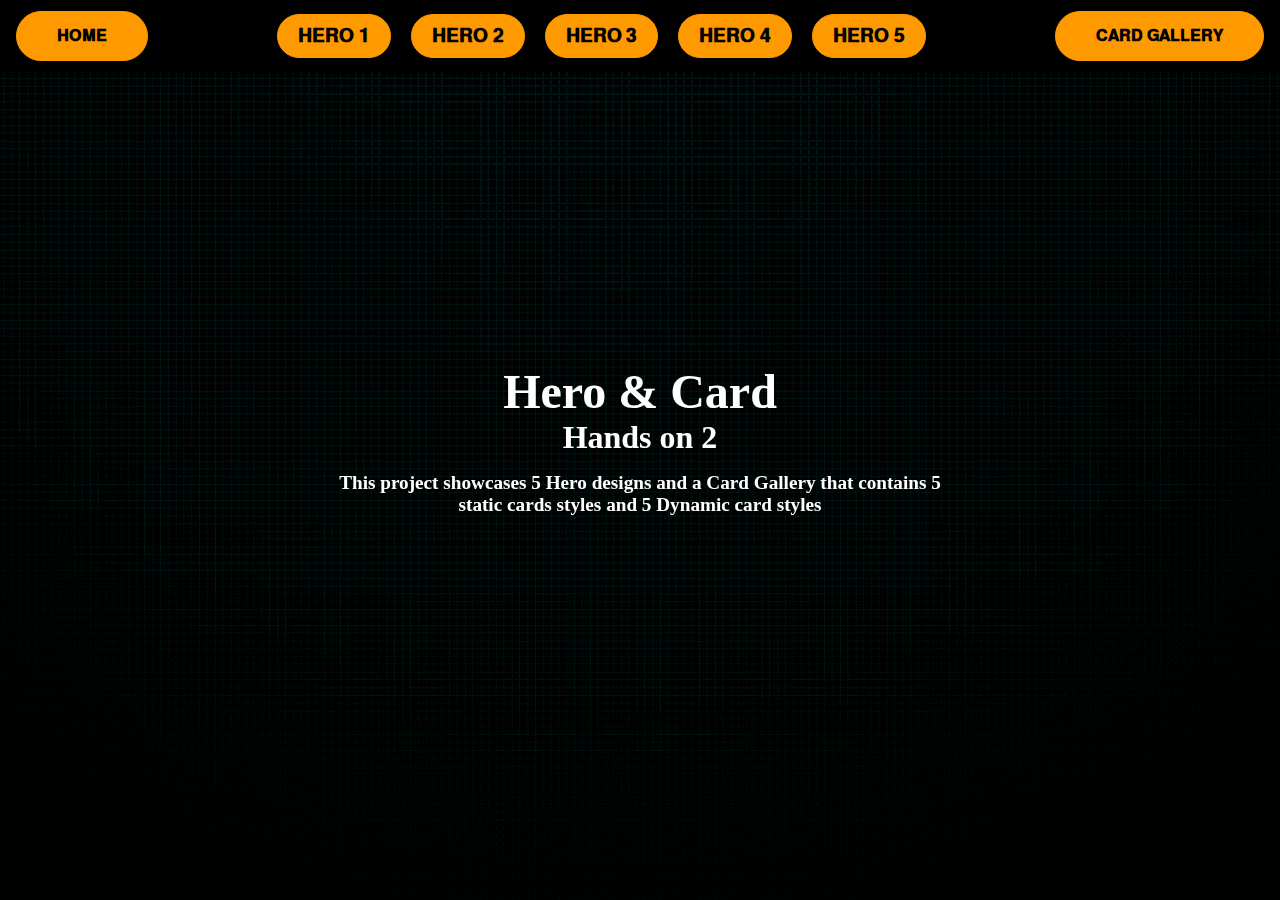
<file: index.html>
<!DOCTYPE html>
<html lang="en">
<head>
  <meta charset="UTF-8">
  <meta name="viewport" content="width=device-width, initial-scale=1.0">
  <title>WD-Hands-on-2</title>
  <link rel="stylesheet" href="./assets/css/style.css">
  <link rel="stylesheet" href="./assets/css/scrollbar.css">
  <link rel="stylesheet" href="./assets/css/header.css">
</head>
<body>
  <header class="header">
    <a href="./index.html" class="homebtn">𝐇𝐎𝐌𝐄</a>
    <div class="hero-links">
      <a href="./pages/hero-1/index.html" class="btn">𝐇𝐄𝐑𝐎 𝟏</a>
      <a href="./pages/hero-2/index.html" class="btn">𝐇𝐄𝐑𝐎 𝟐</a>
      <a href="./pages/hero-3/index.html" class="btn">𝐇𝐄𝐑𝐎 𝟑</a>
      <a href="./pages/hero-4/index.html" class="btn">𝐇𝐄𝐑𝐎 𝟒</a>
      <a href="./pages/hero-5/index.html" class="btn">𝐇𝐄𝐑𝐎 𝟓</a>
    </div>
    <a href="./pages/card-gallery/index.html" class="btncrd">𝐂𝐀𝐑𝐃 𝐆𝐀𝐋𝐋𝐄𝐑𝐘</a>
  </header>
  <img src="./assets/img/black.png" alt="Background Image" class="bgimg">

  <div class="middle-text">
    <h1>Hero & Card</h1>
    <h2>Hands on 2</h2>
    <p>This project showcases 5 Hero designs and a Card Gallery that contains 5 static cards styles and 5 Dynamic card styles</p>
  </div>
</body>
</html>
</file>
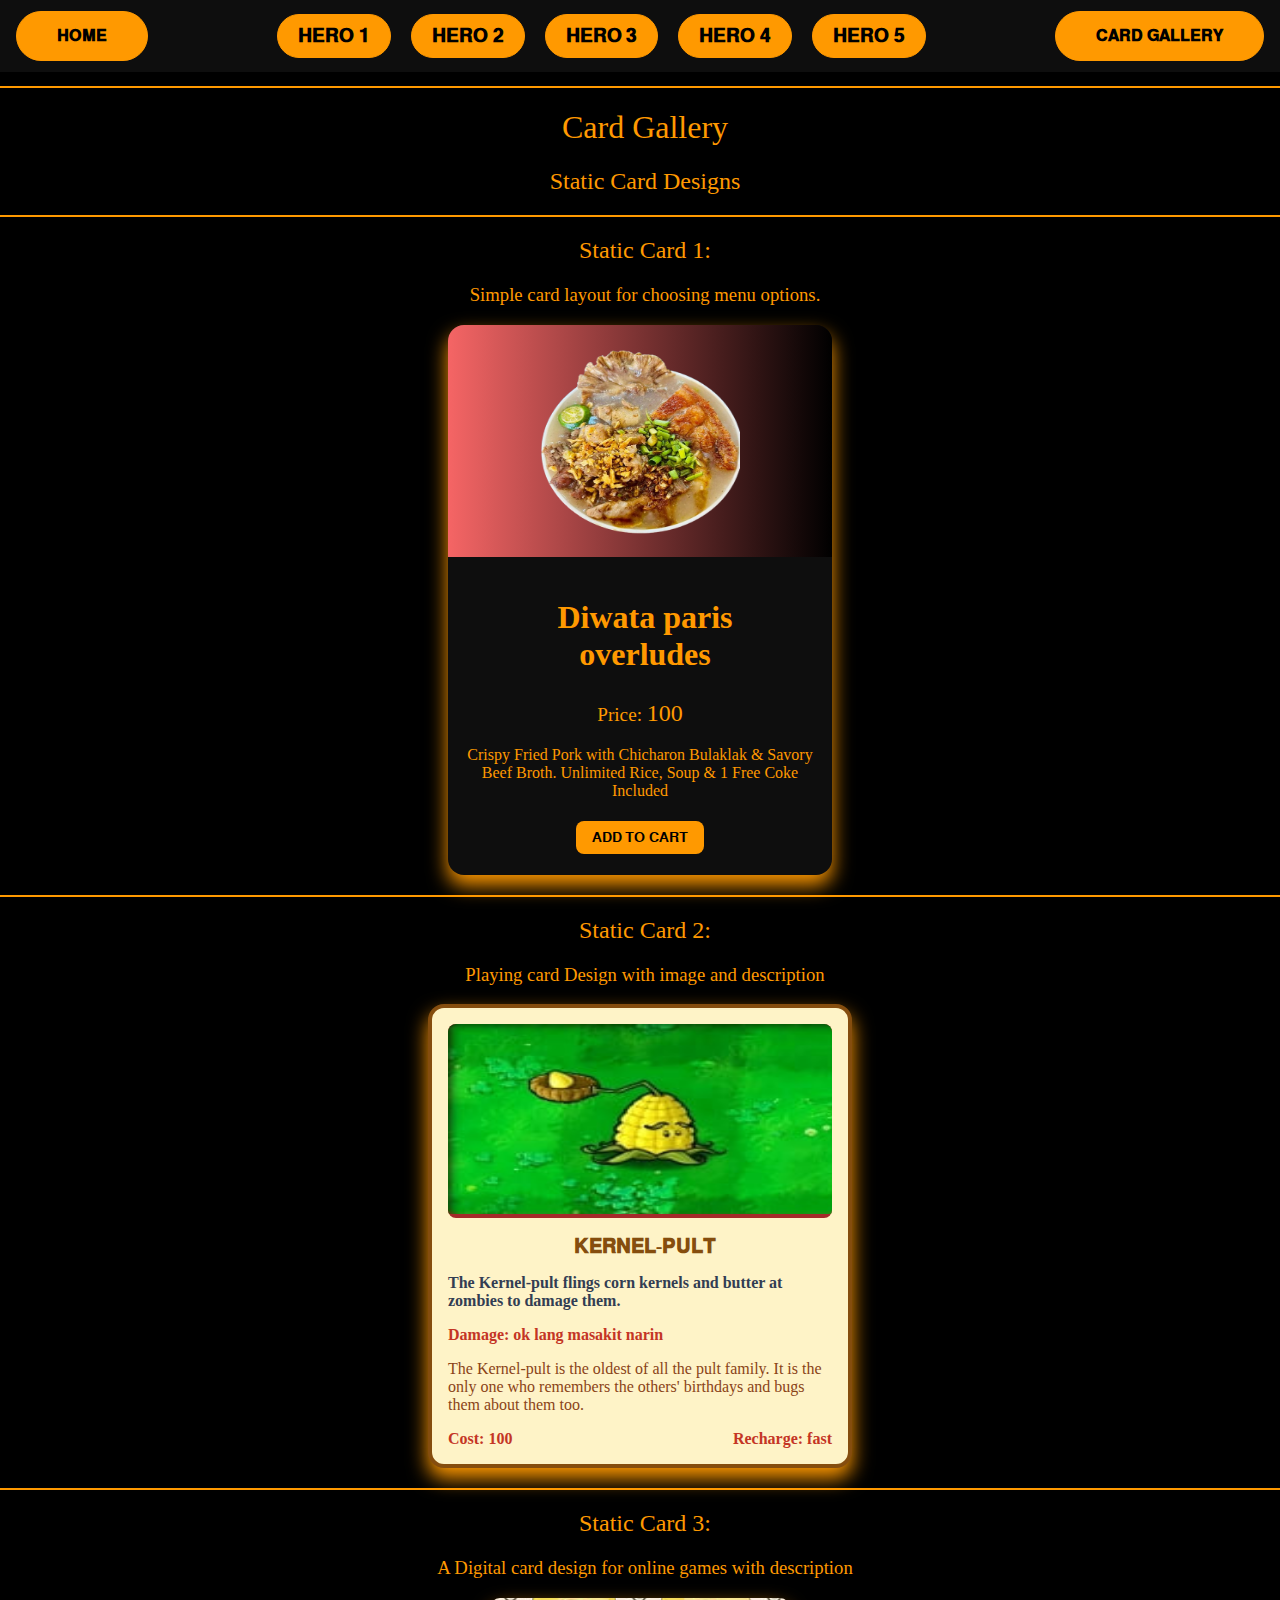
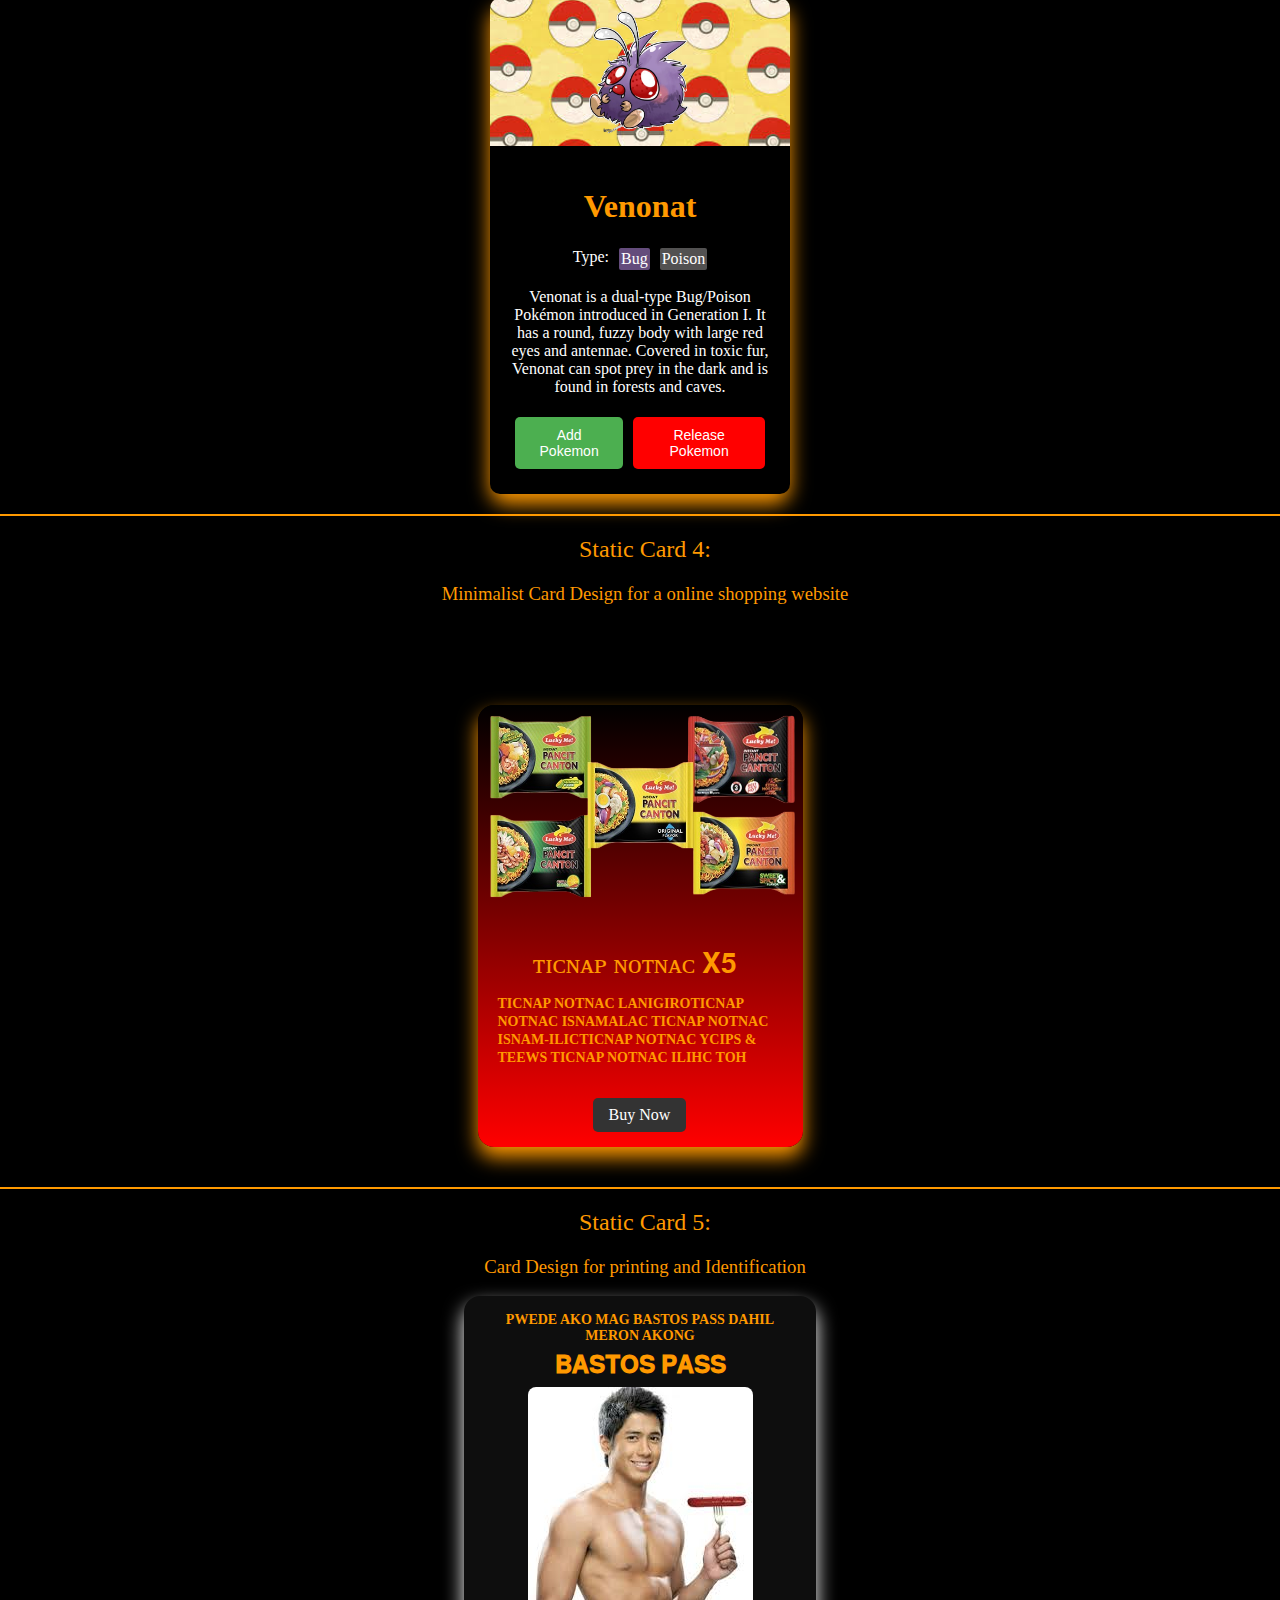
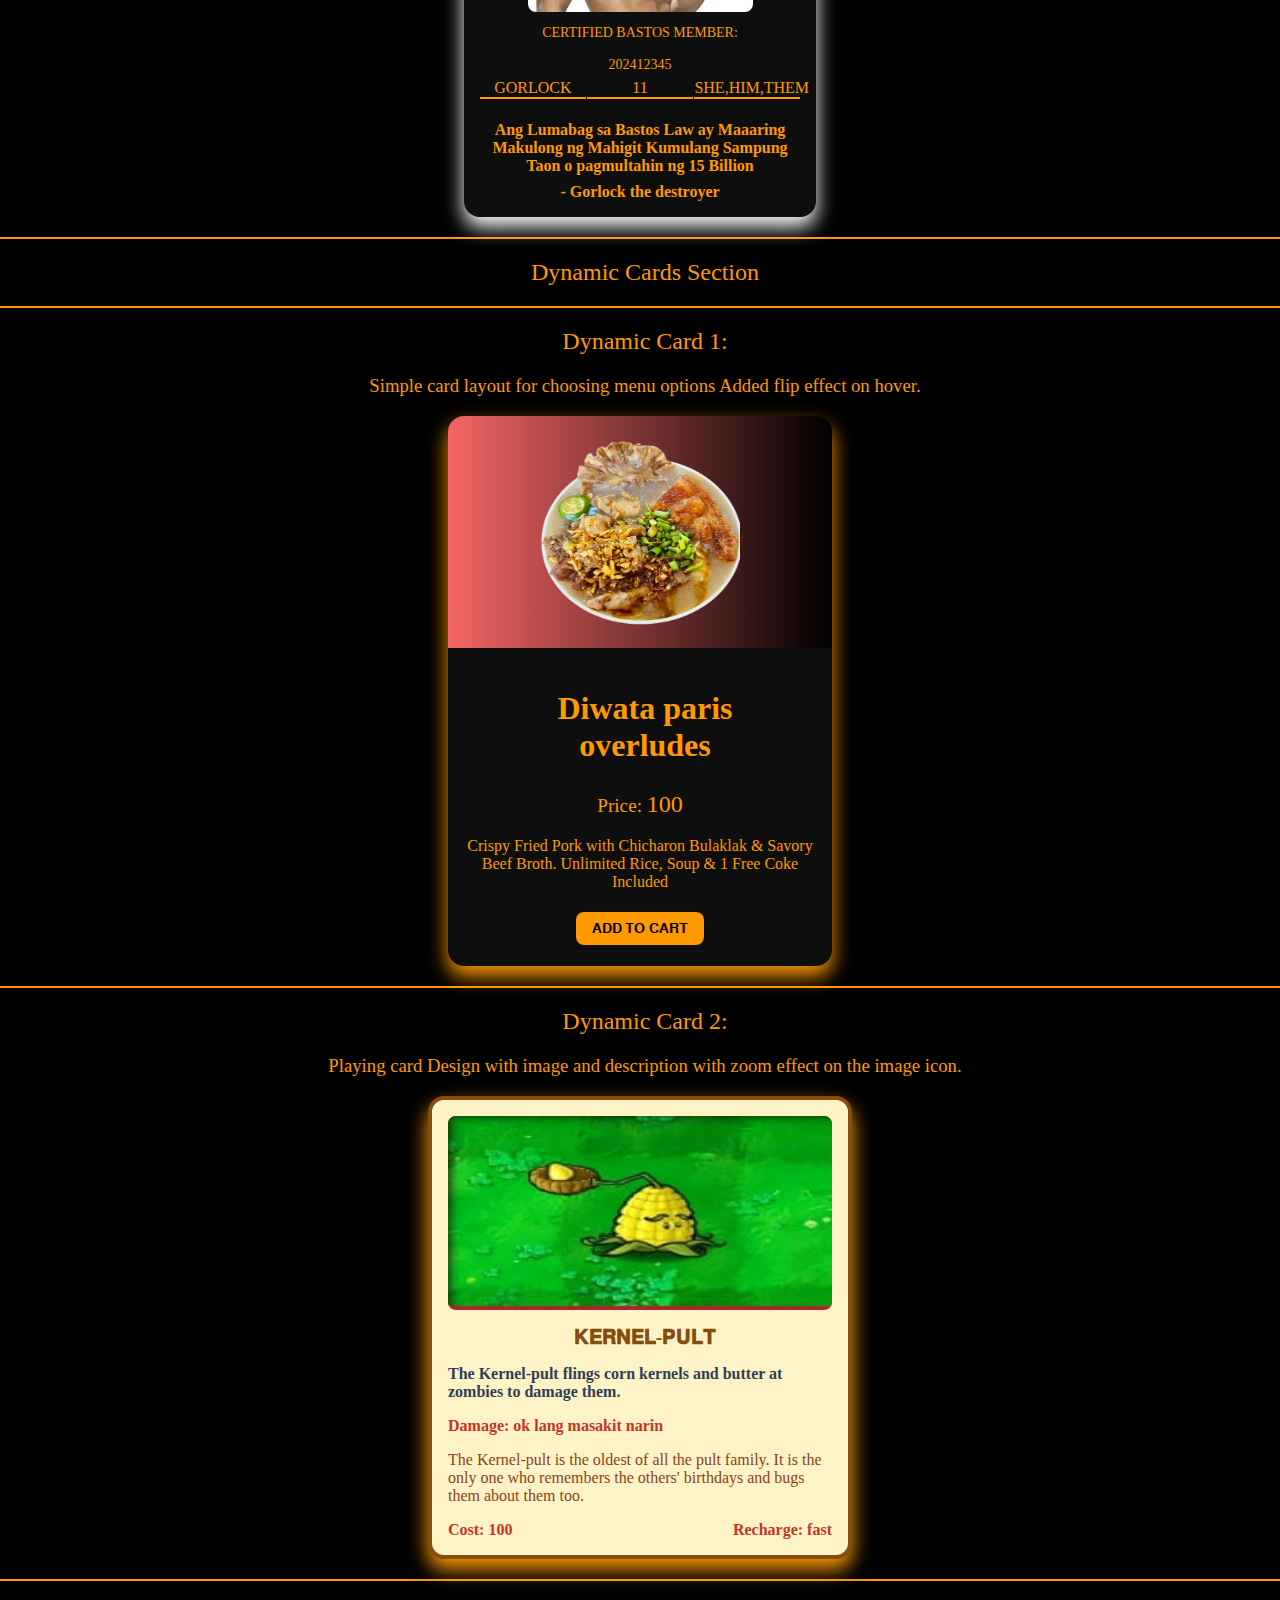
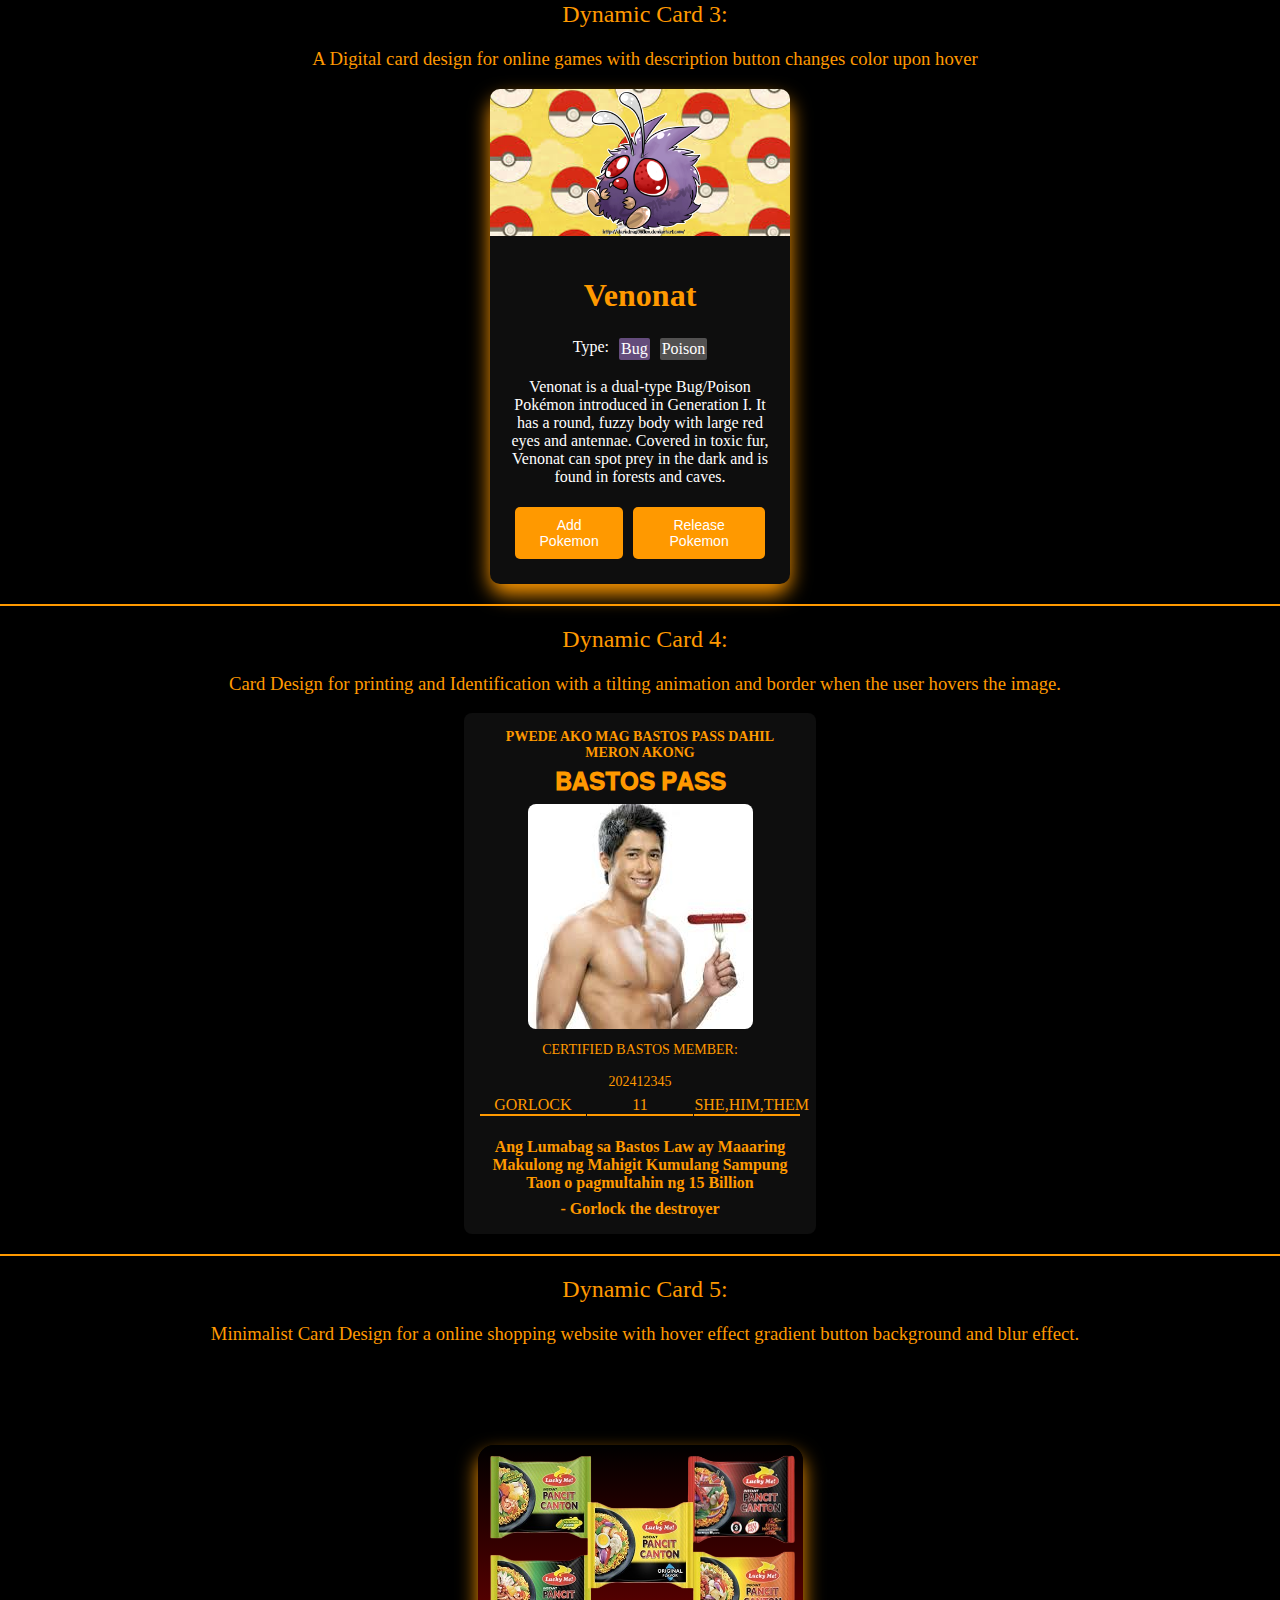
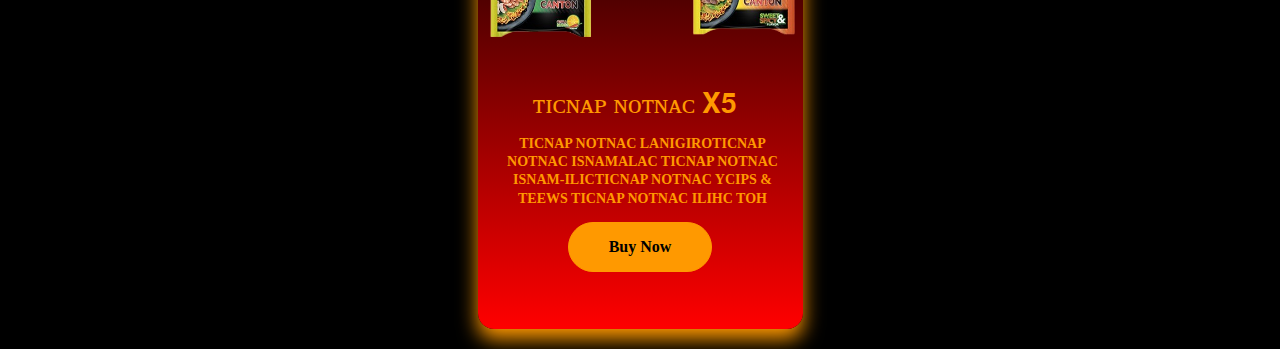
<file: pages/card-gallery/index.html>
<!DOCTYPE html>
<html lang="en">
<head>
  <meta charset="UTF-8">
  <meta name="viewport" content="width=device-width, initial-scale=1.0">
  <title>WD-Hands-on-2</title>
  <link rel="stylesheet" href="./assets/css/style.css">
  <link rel="stylesheet" href="./assets/css/scrollbar.css">
  <link rel="stylesheet" href="./assets/css/header.css">

</head>
<body>
  <header class="header">
    <a href="../../index.html" class="homebtn">𝐇𝐎𝐌𝐄</a>
    <div class="hero-links">
      <a href="../../pages/hero-1/index.html" class="btn">𝐇𝐄𝐑𝐎 𝟏</a>
      <a href="../../pages/hero-2/index.html" class="btn">𝐇𝐄𝐑𝐎 𝟐</a>
      <a href="../../pages/hero-3/index.html" class="btn">𝐇𝐄𝐑𝐎 𝟑</a>
      <a href="../../pages/hero-4/index.html" class="btn">𝐇𝐄𝐑𝐎 𝟒</a>
      <a href="../../pages/hero-5/index.html" class="btn">𝐇𝐄𝐑𝐎 𝟓</a>
    </div>
    <a href="../../pages/card-gallery/index.html" class="btncrd">𝐂𝐀𝐑𝐃 𝐆𝐀𝐋𝐋𝐄𝐑𝐘</a>
  </header>

<!--Static header --><!--Static header --><!--Static header --><!--Static header --><!--Static header --><!--Static header -->
  <div class="section-divider"></div>
  <div class="header-page">
    <h1>Card Gallery</h1>
    <h2>Static Card Designs</h2>
</div>
<div class="section-divider"></div>
<!--Card1--><!--Card1--><!--Card1--><!--Card1--><!--Card1--><!--Card1--><!--Card1--><!--Card1-->
  <h2>Static Card 1:<h3> Simple card layout for choosing menu options.</h3></h2>
  <section>
    <div class="scard1">
      <div class="image-container">
          <img class="pares" src="../../assets/img/PARES.png" alt="Paris">
      </div>
      <div class="content">
          <h2 class="name">Diwata paris overludes</h2>
          <p class="pricetitle">Price: <span class="price">100</span></p>
          <p class="card1d">Crispy Fried Pork with Chicharon Bulaklak & Savory Beef Broth. Unlimited Rice, Soup & 1 Free Coke Included</p>
              <button class="add-button"> 𝐀𝐃𝐃 𝐓𝐎 𝐂𝐀𝐑𝐓</button>
          </div>
      </div>
  </div>
  </section>

  <!--Card2-->  <!--Card2-->  <!--Card2-->  <!--Card2-->  <!--Card2-->  <!--Card2-->  <!--Card2-->
  <div class="section-divider"></div>
  <h2>Static Card 2: <h3>Playing card Design with image and description</h3></h2>
  <div class="card2">
    <div class="image-container2">
      <img src="../../assets/img/kernel.jpg" class="kernel" />
    </div>
    <h2 class="title2">𝐊𝐄𝐑𝐍𝐄𝐋-𝐏𝐔𝐋𝐓</h2>
    <p class="description">The Kernel-pult flings corn kernels and butter at zombies to damage them.</p>
    </p>
    <p class="damage">Damage: ok lang masakit narin</p>
    <p class="details">
      The Kernel-pult is the oldest of all the pult family. It is the only one who remembers the others' birthdays and bugs them about them too.
    </p>
    <div class="stats">
      <span>Cost: 100</span>
      <span>Recharge: fast</span>
    </div>
  </div>

<!--Card3--><!--Card3--><!--Card3--><!--Card3--><!--Card3--><!--Card3--><!--Card3--><!--Card3-->
  <div class="section-divider"></div>
  <h2>Static Card 3: <h3>A Digital card design for online games with description</h3></h2>
  <div class="card3">
      <div class="image3">
          <img src="../../assets/img/venonat.png">
      </div>
      <div class="details3">
          <h1 class="name">Venonat</h1>
          <div class="types">
              <div class="type">Type:</div>
              <div class="bug">Bug</div>
              <div class="poison">Poison</div>
          </div>
          <p class="desc">
            Venonat is a dual-type Bug/Poison Pokémon introduced in Generation I. It has a round, fuzzy body with large red eyes and antennae. Covered in toxic fur, Venonat can spot prey in the dark and is found in forests and caves.</p>
          <div class="buttons">
              <button class="add">Add Pokemon</button>
              <button class="release">Release Pokemon</button>
          </div>
      </div>
  </div>

</section>

<!--Card4--><!--Card4--><!--Card4--><!--Card4--><!--Card4--><!--Card4-->
<div class="section-divider"></div>
<h2>Static Card 4: <h3>Minimalist Card Design for a online shopping website</h3></h2>
<section class="cards4">
  <div class="card4-container">
      <div class="card4">
          <img src="../../assets/img/pancit.jpg" class="pancit">
          <div class="card4-content">
              <h3>ᴛɪᴄɴᴀᴘ ɴᴏᴛɴᴀᴄ 𝐗𝟓  </h3>
              <p>TICNAP NOTNAC LANIGIROTICNAP NOTNAC ISNAMALAC TICNAP NOTNAC ISNAM-ILICTICNAP NOTNAC YCIPS & TEEWS TICNAP NOTNAC ILIHC TOH</p>
              <a href="" class="button4">Buy Now</a>
          </div>
      </div>
  </div>
</section>


<div class="section-divider"></div>
<!--Card5--><!--Card5--><!--Card5--><!--Card5--><!--Card5--><!--Card5--><!--Card5--><!--Card5-->
  <h2>Static Card 5: <h3>Card Design for printing and Identification</h3></h2>
  <section class="slide-container">

    <div class="card5">
      <div class="title">PWEDE AKO MAG BASTOS PASS DAHIL MERON AKONG</div>
      <div class="subtitle">𝐁𝐀𝐒𝐓𝐎𝐒 𝐏𝐀𝐒𝐒</div>
      <div class="profile-picture-container">
        <img src="../../assets/img/aljor.jpg" alt="Profile Picture" class="profile-picture" />
      </div>
      <div class="certification">CERTIFIED BASTOS MEMBER:</div>
      <div class="membership-number">202412345</div>
      <div class="detailss">
        <div class="overlay">
          <div class="info">
            <span class="info-item">GORLOCK</span>
            <span class="info-item">11</span>
            <span class="info-item">SHE,HIM,THEM</span>
          </div>
        </div>
      </div>
      <div class="footer-text">
        Ang Lumabag sa Bastos Law ay Maaaring Makulong ng Mahigit Kumulang Sampung Taon o pagmultahin ng 15 Billion
      </div>
      <div class="footer-signature">- Gorlock the destroyer</div>
    </div>

    <div class="section-divider"></div>

<div class="header-page">
  <h2>Dynamic Cards Section</h2>
</div>
<div class="section-divider"></div>
<!--DYNAMIC SECTION --><!--DYNAMIC SECTION --><!--DYNAMIC SECTION --><!--DYNAMIC SECTION --><!--DYNAMIC SECTION --><!--DYNAMIC SECTION -->

<!--Card6--><!--Card6--><!--Card6--><!--Card6--><!--Card6--><!--Card6--><!--Card6--><!--Card6--><!--Card6--><!--Card6-->
<h2>Dynamic Card 1:<h3> Simple card layout for choosing menu options Added flip effect on hover.</h3></h2>
<section>
  <div class="dcard1">
    <div class="image-containerd">
        <img class="paresd" src="../../assets/img/PARES.png">
    </div>
    <div class="contentd">
        <h2 class="named">Diwata paris overludes</h2>
        <p class="pricetitled">Price: <span class="priced">100</span></p>
        <p class="card1d">Crispy Fried Pork with Chicharon Bulaklak & Savory Beef Broth. Unlimited Rice, Soup & 1 Free Coke Included</p>
            <button class="add-buttond"> 𝐀𝐃𝐃 𝐓𝐎 𝐂𝐀𝐑𝐓</button>
        </div>
    </div>
</div>
</section>

<!--Card7--><!--Card7--><!--Card7--><!--Card7--><!--Card7--><!--Card7--><!--Card7--><!--Card7--><!--Card7-->
<div class="section-divider"></div>
  <h2>Dynamic Card 2: <h3>Playing card Design with image and description with zoom effect on the image icon. </h3></h2>
  <div class="card2d">
    <div class="image-container2d">
      <img src="../../assets/img/kernel.jpg" class="kerneld" />
    </div>
    <h2 class="title2d">𝐊𝐄𝐑𝐍𝐄𝐋-𝐏𝐔𝐋𝐓</h2>
    <p class="descriptiond">The Kernel-pult flings corn kernels and butter at zombies to damage them.</p>
    </p>
    <p class="damaged">Damage: ok lang masakit narin</p>
    <p class="detailsd">
      The Kernel-pult is the oldest of all the pult family. It is the only one who remembers the others' birthdays and bugs them about them too.
    </p>
    <div class="statsd">
      <span>Cost: 100</span>
      <span>Recharge: fast</span>
    </div>
  </div>
  <div class="section-divider"></div>

<!--Card8--><!--Card8--><!--Card8--><!--Card8--><!--Card8--><!--Card8--><!--Card8--><!--Card8--><!--Card8-->
<h2>Dynamic Card 3: <h3>A Digital card design for online games with description button changes color upon hover</h3></h2>
<div class="card3d">
    <div class="image3d">
        <img src="../../assets/img/venonatmove.gif">
    </div>
    <div class="details3d">
        <h1 class="named">Venonat</h1>
        <div class="typesd">
            <div class="typed">Type:</div>
            <div class="bugd">Bug</div>
            <div class="poisond">Poison</div>
        </div>
        <p class="descd">
          Venonat is a dual-type Bug/Poison Pokémon introduced in Generation I. It has a round, fuzzy body with large red eyes and antennae. Covered in toxic fur, Venonat can spot prey in the dark and is found in forests and caves.</p>
        <div class="buttonsd">
            <button class="addd">Add Pokemon</button>
            <button class="released">Release Pokemon</button>
        </div>
    </div>
</div>
<div class="section-divider"></div>
<!--Card9--><!--Card9--><!--Card9--><!--Card9--><!--Card9--><!--Card9--><!--Card9--><!--Card9--><!--Card9-->
<h2>Dynamic Card 4: <h3>Card Design for printing and Identification with a tilting animation and border when the user hovers the image.</h3></h2>
<section class="slide-container">

  <div class="card5d">
    <div class="titledd5">PWEDE AKO MAG BASTOS PASS DAHIL MERON AKONG</div>
    <div class="subtitled">𝐁𝐀𝐒𝐓𝐎𝐒 𝐏𝐀𝐒𝐒</div>
    <div class="profile-picture-containerd">
      <img src="../../assets/img/aljor.jpg"class="profile-pictured" />
    </div>
    <div class="certificationd">CERTIFIED BASTOS MEMBER:</div>
    <div class="membership-numberd">202412345</div>
    <div class="detailss">
      <div class="overlay">
        <div class="info">
          <span class="info-item">GORLOCK</span>
          <span class="info-item">11</span>
          <span class="info-item">SHE,HIM,THEM</span>
        </div>
      </div>
    </div>
    <div class="footer-text">
      Ang Lumabag sa Bastos Law ay Maaaring Makulong ng Mahigit Kumulang Sampung Taon o pagmultahin ng 15 Billion
    </div>
    <div class="footer-signature">- Gorlock the destroyer</div>
  </div>
  <div class="section-divider"></div>

<!--Card10--><!--Card10--><!--Card10--><!--Card10--><!--Card10--><!--Card10--><!--Card10--><!--Card10--><!--Card10-->
<h2>Dynamic Card 5: <h3>Minimalist Card Design for a online shopping website with hover effect gradient button background and blur effect.</h3></h2>
<section class="cards4d">
  <div class="card4-containerd">
      <div class="card4d">
          <img src="../../assets/img/pancit.jpg" class="pancitd">
          <div class="card4-contentd">
              <h3>ᴛɪᴄɴᴀᴘ ɴᴏᴛɴᴀᴄ 𝐗𝟓  </h3>
              <p>TICNAP NOTNAC LANIGIROTICNAP NOTNAC ISNAMALAC TICNAP NOTNAC ISNAM-ILICTICNAP NOTNAC YCIPS & TEEWS TICNAP NOTNAC ILIHC TOH</p>
              <a href="" class="button4d">Buy Now</a>
          </div>
          <div class="section-divider"></div>
</body>
</html>
</file>
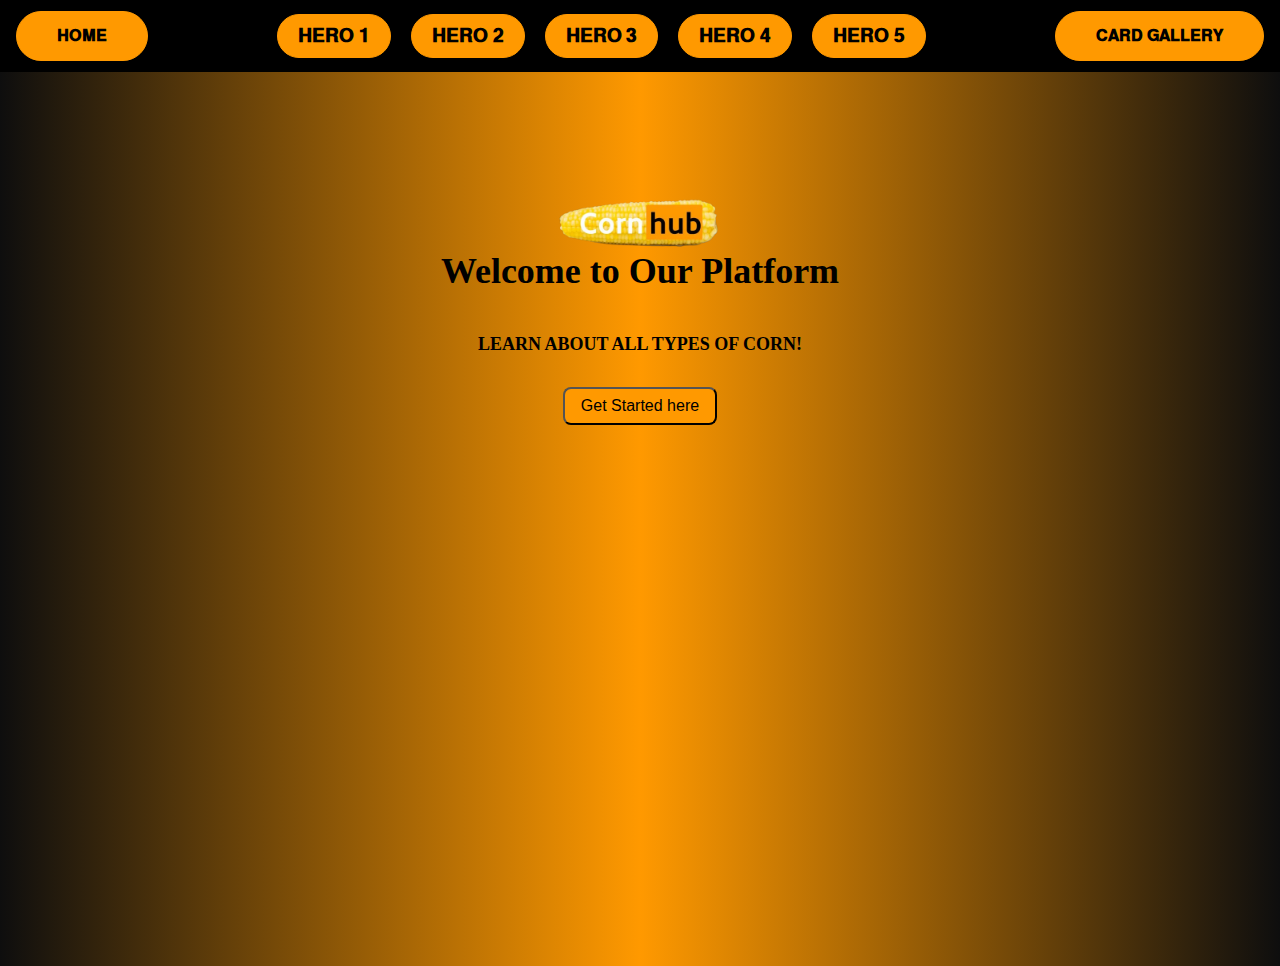
<file: pages/hero-1/index.html>
<!DOCTYPE html>
<html lang="en">
<head>
  <meta charset="UTF-8">
  <meta name="viewport" content="width=device-width, initial-scale=1.0">
  <title>WD-Hands-on-2</title>
  <link rel="stylesheet" href="./assets/css/style.css">
  <link rel="stylesheet" href="./assets/css/scrollbar.css">
  <link rel="stylesheet" href="./assets/css/header.css">
</head>
<body>
  <header class="header">
    <a href="../../index.html" class="homebtn">𝐇𝐎𝐌𝐄</a>
    <div class="hero-links">
      <a href="../../pages/hero-1/index.html" class="btn">𝐇𝐄𝐑𝐎 𝟏</a>
      <a href="../../pages/hero-2/index.html" class="btn">𝐇𝐄𝐑𝐎 𝟐</a>
      <a href="../../pages/hero-3/index.html" class="btn">𝐇𝐄𝐑𝐎 𝟑</a>
      <a href="../../pages/hero-4/index.html" class="btn">𝐇𝐄𝐑𝐎 𝟒</a>
      <a href="../../pages/hero-5/index.html" class="btn">𝐇𝐄𝐑𝐎 𝟓</a>
    </div>
    <a href="../../pages/card-gallery/index.html" class="btncrd">𝐂𝐀𝐑𝐃 𝐆𝐀𝐋𝐋𝐄𝐑𝐘</a>
  </header>
  <div class="container">
    <h1 class="title">Welcome to Our Platform</h1>
    <p class="subtitle">LEARN ABOUT ALL TYPES OF CORN! </p>
    <button class="get-started-button">Get Started here</button>
    <img src="../../assets/img/cornhublogo.png" alt="hero-1" class="Logo-image">
  </div>
</body>
</html>
</file>
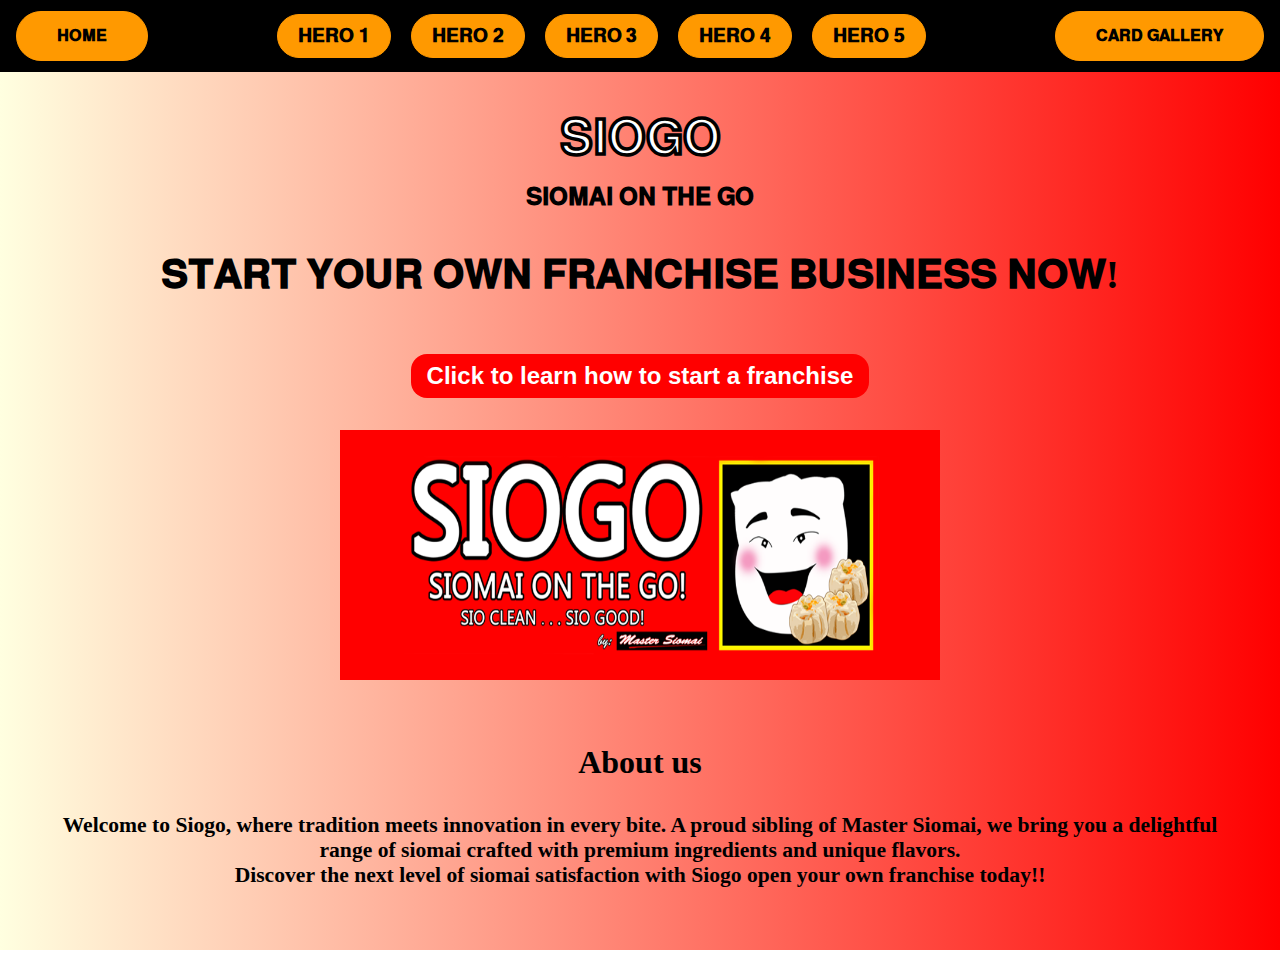
<file: pages/hero-2/index.html>
<!DOCTYPE html>
<html lang="en">
<head>
  <meta charset="UTF-8">
  <meta name="viewport" content="width=device-width, initial-scale=1.0">
  <title>Siogo - Siomai On The Go</title>
  <link rel="stylesheet" href="./assets/css/style.css">
  <link rel="stylesheet" href="./assets/css/scrollbar.css">
  <link rel="stylesheet" href="./assets/css/header.css">
</head>
<body>
  <header class="header">
    <a href="../../index.html" class="homebtn">𝐇𝐎𝐌𝐄</a>
    <div class="hero-links">
      <a href="../../pages/hero-1/index.html" class="btn">𝐇𝐄𝐑𝐎 𝟏</a>
      <a href="../../pages/hero-2/index.html" class="btn">𝐇𝐄𝐑𝐎 𝟐</a>
      <a href="../../pages/hero-3/index.html" class="btn">𝐇𝐄𝐑𝐎 𝟑</a>
      <a href="../../pages/hero-4/index.html" class="btn">𝐇𝐄𝐑𝐎 𝟒</a>
      <a href="../../pages/hero-5/index.html" class="btn">𝐇𝐄𝐑𝐎 𝟓</a>
    </div>
    <a href="../../pages/card-gallery/index.html" class="btncrd">𝐂𝐀𝐑𝐃 𝐆𝐀𝐋𝐋𝐄𝐑𝐘</a>
  </header>


  <div class="text">
    <h2>𝐒𝐈𝐎𝐆𝐎</h2>
    <h1>𝐒𝐈𝐎𝐌𝐀𝐈 𝐎𝐍 𝐓𝐇𝐄 𝐆𝐎</h1>
    <h3 class="main-title">𝐒𝐓𝐀𝐑𝐓 𝐘𝐎𝐔𝐑 𝐎𝐖𝐍 𝐅𝐑𝐀𝐍𝐂𝐇𝐈𝐒𝐄 𝐁𝐔𝐒𝐈𝐍𝐄𝐒𝐒 𝐍𝐎𝐖!</h3>
    <button class="shop-button">Click to learn how to start a franchise</button>
  </div>
  <div class="image">
    <img src="../../assets/img/Siogologo.png" alt="Siogologo Image" class="siologo">
  </div>
</div>
<div class="description">
  <h3>About us</h3>
  <p> Welcome to Siogo, where tradition meets innovation in every bite. A proud sibling of Master Siomai, we bring you a delightful range of siomai crafted with premium ingredients and unique flavors.<br> Discover the next level of siomai satisfaction with Siogo open your own franchise today!! </p>
</div>
</div>
</body>
</html>
</file>
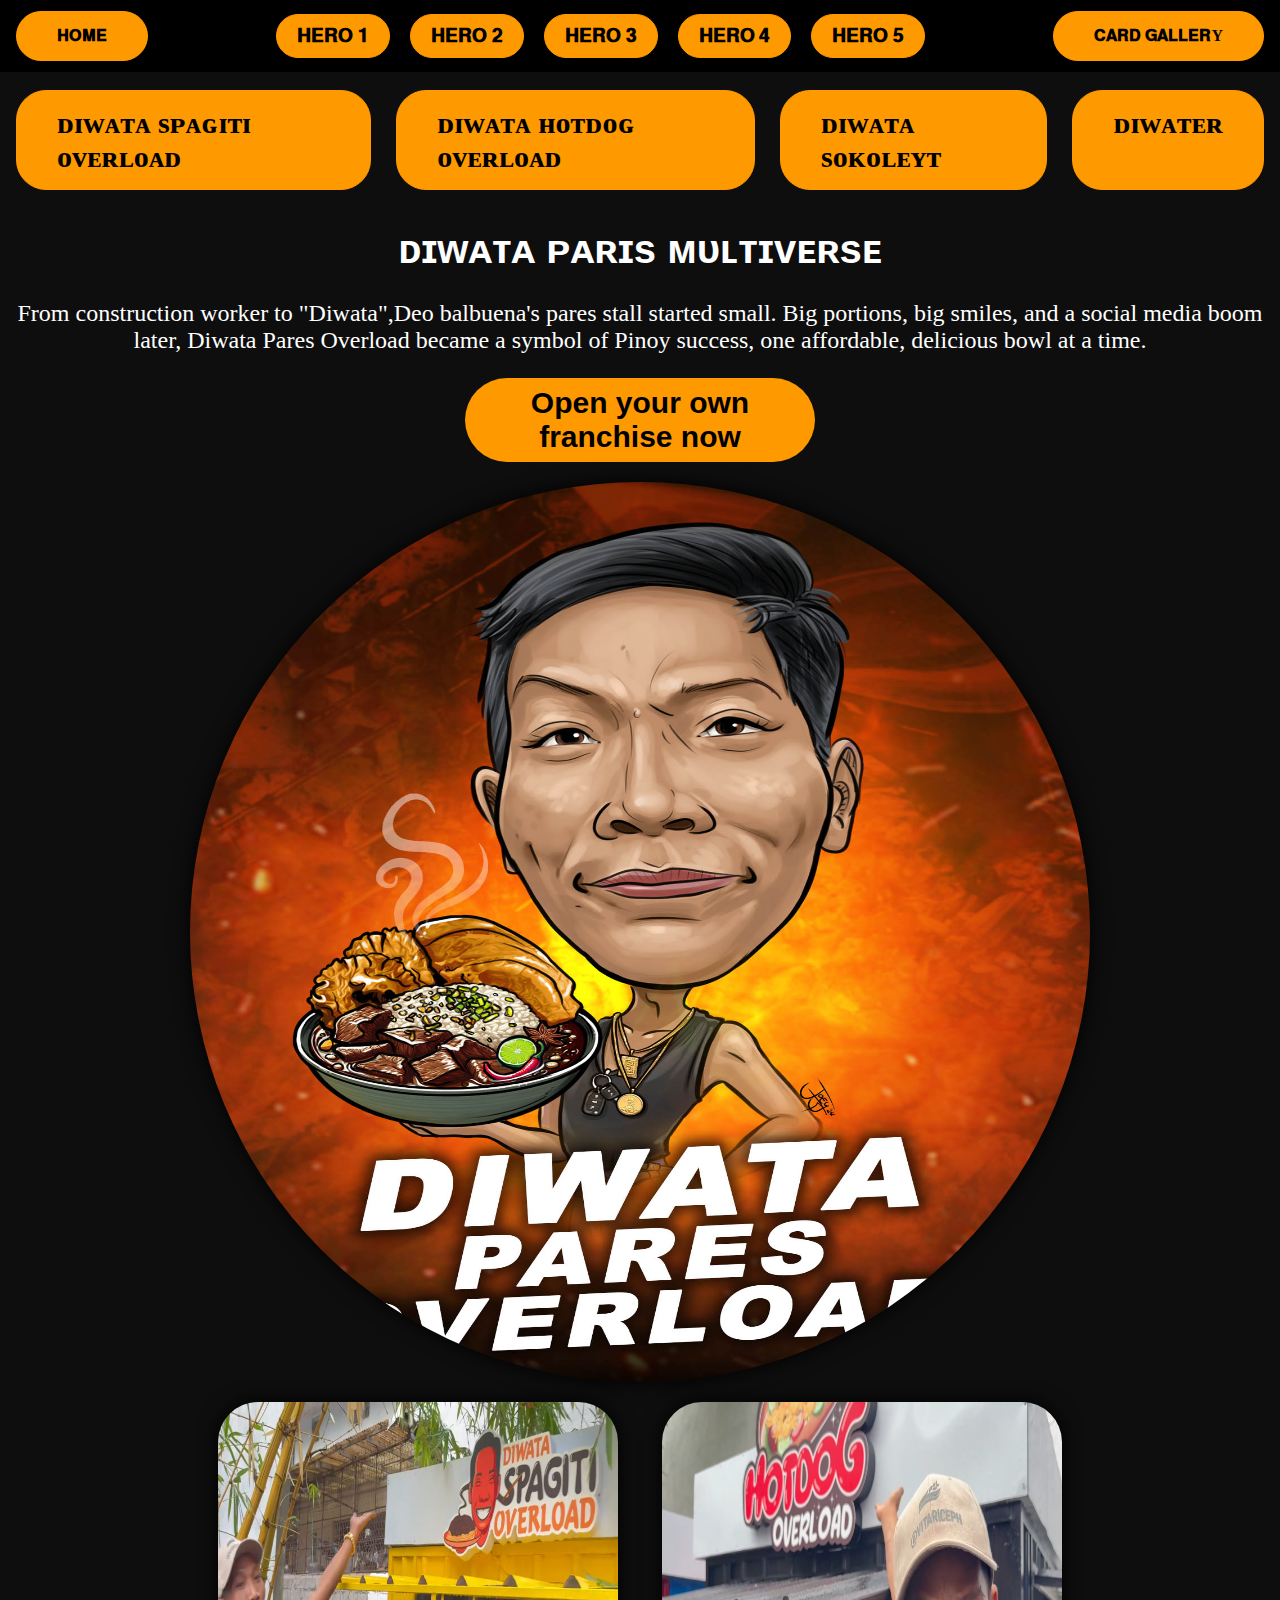
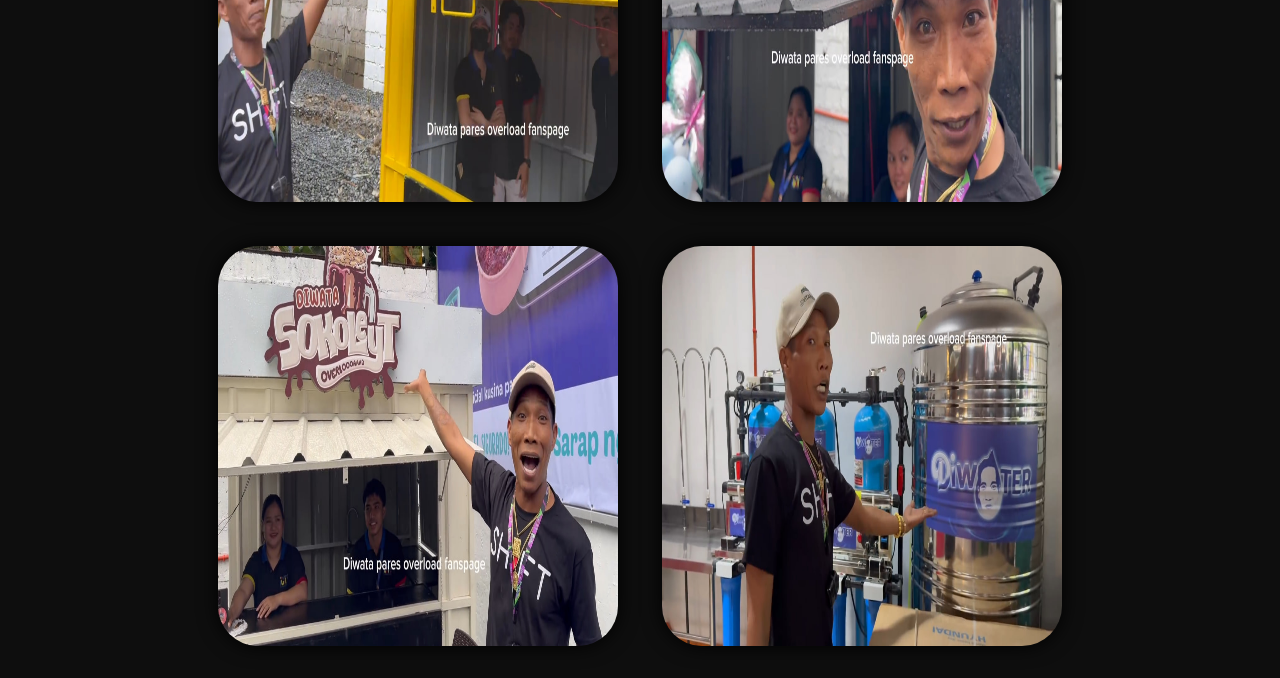
<file: pages/hero-3/index.html>
<!DOCTYPE html>
<html lang="en">
<head>
  <meta charset="UTF-8">
  <meta name="viewport" content="width=device-width, initial-scale=1.0">
  <title>WD-Hands-on-2</title>
  <link rel="stylesheet" href="./assets/css/style.css">
  <link rel="stylesheet" href="./assets/css/scrollbar.css">
  <link rel="stylesheet" href="./assets/css/header.css">
</head>
<body>
  <header class="header">
    <a href="../../index.html" class="homebtn">𝐇𝐎𝐌𝐄</a>
    <div class="hero-links">
      <a href="../../pages/hero-1/index.html" class="btn">𝐇𝐄𝐑𝐎 𝟏</a>
      <a href="../../pages/hero-2/index.html" class="btn">𝐇𝐄𝐑𝐎 𝟐</a>
      <a href="../../pages/hero-3/index.html" class="btn">𝐇𝐄𝐑𝐎 𝟑</a>
      <a href="../../pages/hero-4/index.html" class="btn">𝐇𝐄𝐑𝐎 𝟒</a>
      <a href="../../pages/hero-5/index.html" class="btn">𝐇𝐄𝐑𝐎 𝟓</a>
    </div>
    <a href="../../pages/card-gallery/index.html" class="btncrd">𝐂𝐀𝐑𝐃 𝐆𝐀𝐋𝐋𝐄𝐑Y</a>
  </header>

  <div class="full-height">
    <div class="Wholepage">
      <header class="Headerdiwa">
        <div class="nav-container">
          <nav class="navlinks">
            <a href="#" class="nav-home">ᴅɪᴡᴀᴛᴀ sᴘᴀɢɪᴛɪ ᴏᴠᴇʀʟᴏᴀᴅ</a>
            <a href="#" class="nav-about">ᴅɪᴡᴀᴛᴀ ʜᴏᴛᴅᴏɢ ᴏᴠᴇʀʟᴏᴀᴅ</a>
            <a href="#" class="nav-gallery">ᴅɪᴡᴀᴛᴀ  sᴏᴋᴏʟᴇʏᴛ </a>
            <a href="#" class="nav-contact">ᴅɪᴡᴀᴛᴇʀ</a>
          </nav>
        </div>
      </header>
      <h1 class="Title">ᴅɪᴡᴀᴛᴀ ᴘᴀʀɪs ᴍᴜʟᴛɪᴠᴇʀsᴇ</h1>
      <p class="text">
        From construction worker to "Diwata",Deo balbuena's pares stall started small. Big portions, big smiles, and a social media boom later, Diwata Pares Overload became a symbol of Pinoy success, one affordable, delicious bowl at a time.
      </p>
      <button class="franchise">Open your own franchise now</button>
    </div>
    <div class="img-container">
      <img src="../../assets/img/Diwatalogo.jpg" alt="Diwata Logo" class="Diwatalogo"/>
      <img src="../../assets/img/SPAGITI.jpg" class="foodpic foodpic1"/>
      <img src="../../assets/img/HOTDOG.jpg" class="foodpic foodpic2"/>
      <img src="../../assets/img/SOKOLET.jpg" class="foodpic foodpic3"/>
      <img src="../../assets/img/DIWATER.jpg" class="foodpic foodpic4"/>
    </div>
  </div>
</body>
</html>
</file>
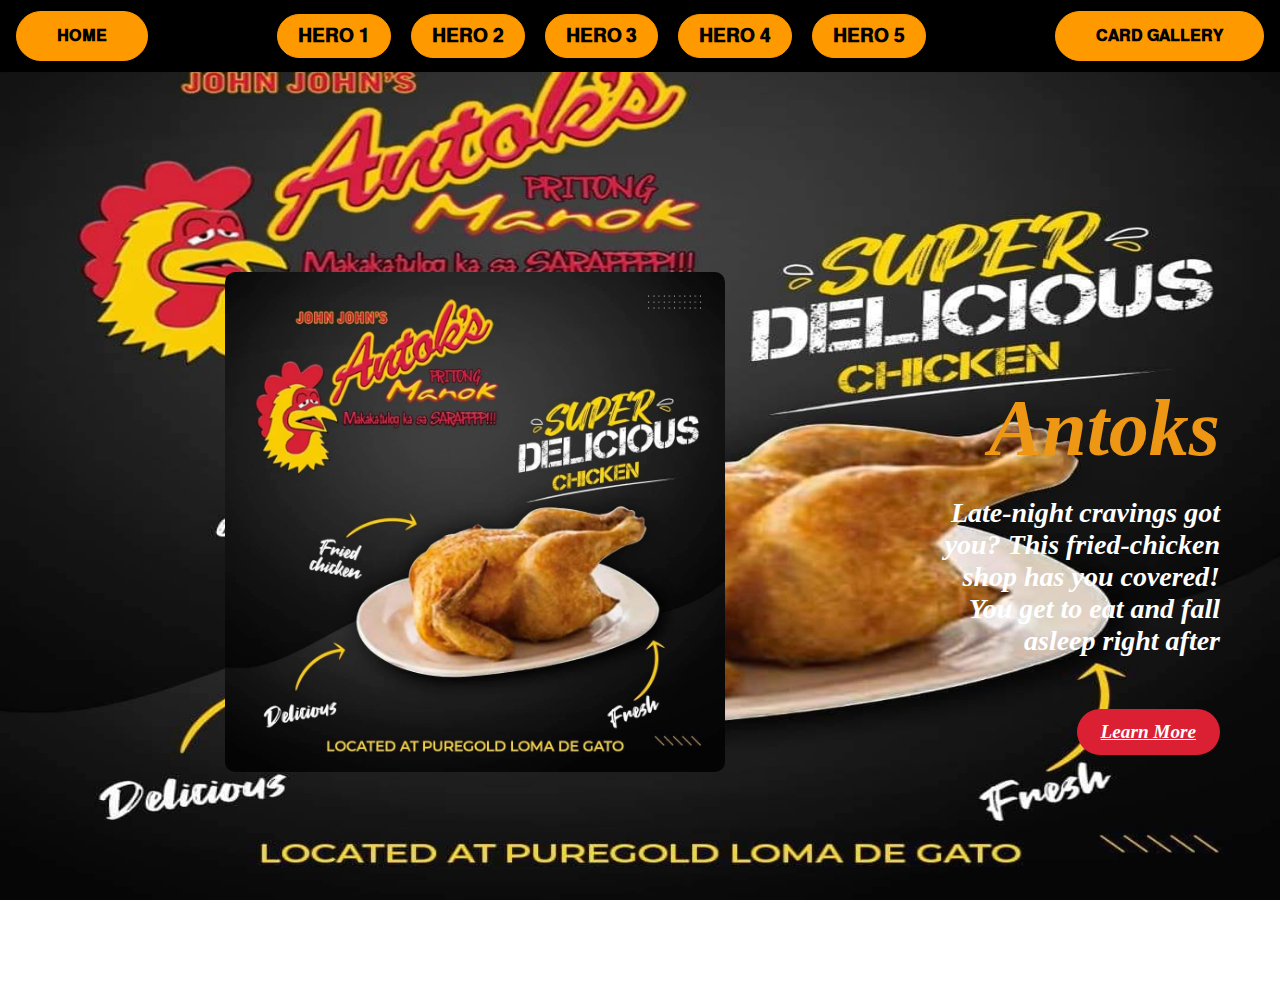
<file: pages/hero-4/index.html>
<!DOCTYPE html>
<html lang="en">
<head>
  <meta charset="UTF-8">
  <meta name="viewport" content="width=device-width, initial-scale=1.0">
  <title>WD-Hands-on-2</title>
  <link rel="stylesheet" href="./assets/css/style.css">
  <link rel="stylesheet" href="./assets/css/scrollbar.css">
  <link rel="stylesheet" href="./assets/css/header.css">

</head>
<body>
  <header class="header">
    <a href="../../index.html" class="homebtn">𝐇𝐎𝐌𝐄</a>
    <div class="hero-links">
      <a href="../../pages/hero-1/index.html" class="btn">𝐇𝐄𝐑𝐎 𝟏</a>
      <a href="../../pages/hero-2/index.html" class="btn">𝐇𝐄𝐑𝐎 𝟐</a>
      <a href="../../pages/hero-3/index.html" class="btn">𝐇𝐄𝐑𝐎 𝟑</a>
      <a href="../../pages/hero-4/index.html" class="btn">𝐇𝐄𝐑𝐎 𝟒</a>
      <a href="../../pages/hero-5/index.html" class="btn">𝐇𝐄𝐑𝐎 𝟓</a>
    </div>
    <a href="../../pages/card-gallery/index.html" class="btncrd">𝐂𝐀𝐑𝐃 𝐆𝐀𝐋𝐋𝐄𝐑𝐘</a>
  </header>
  <img src="../../assets/img/antoksmenu.jpg" alt="Background Image" class="bgimg">

  <section class="hero">
    </div>
    <div class="content">
        <div class="left">
            <img src="../../assets/img/antoksmenu.jpg"  class="character-image">
        </div>
        <div class="right">
            <div class="text-content">
                <h1 class="title">Antoks</h1>
                <h2 class="subtitle">Late-night cravings got you? This fried-chicken shop has you covered! You get to eat and fall asleep right after</p>
                <a href="#" class="button">Learn More</a>
            </div>
        </div>
    </div>
</section>
</body>
</html>
</file>
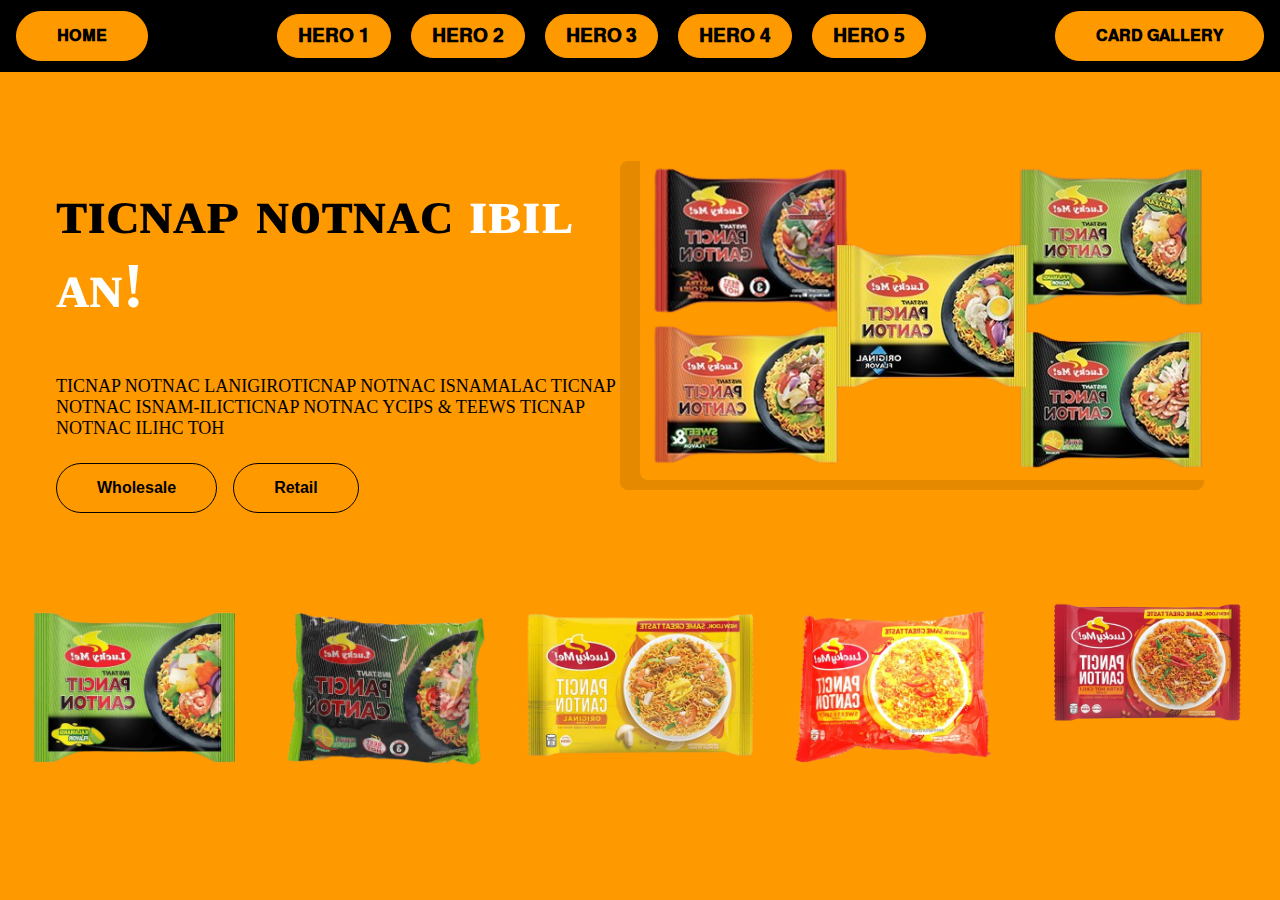
<file: pages/hero-5/index.html>
<!DOCTYPE html>
<html lang="en">
<head>
  <meta charset="UTF-8">
  <meta name="viewport" content="width=device-width, initial-scale=1.0">
  <title>WD-Hands-on-2</title>
  <link rel="stylesheet" href="./assets/css/style.css">
  <link rel="stylesheet" href="./assets/css/scrollbar.css">
  <link rel="stylesheet" href="./assets/css/header.css">
</head>
<body>
  <header class="header">
    <a href="../../index.html" class="homebtn">𝐇𝐎𝐌𝐄</a>
    <div class="hero-links">
      <a href="../../pages/hero-1/index.html" class="btn">𝐇𝐄𝐑𝐎 𝟏</a>
      <a href="../../pages/hero-2/index.html" class="btn">𝐇𝐄𝐑𝐎 𝟐</a>
      <a href="../../pages/hero-3/index.html" class="btn">𝐇𝐄𝐑𝐎 𝟑</a>
      <a href="../../pages/hero-4/index.html" class="btn">𝐇𝐄𝐑𝐎 𝟒</a>
      <a href="../../pages/hero-5/index.html" class="btn">𝐇𝐄𝐑𝐎 𝟓</a>
    </div>
    <a href="../../pages/card-gallery/index.html" class="btncrd">𝐂𝐀𝐑𝐃 𝐆𝐀𝐋𝐋𝐄𝐑𝐘</a>
  </header>

  <div class="container">
    <div class="content">
      <h2>ᴛɪᴄɴᴀᴘ ɴᴏᴛɴᴀᴄ  <span class="highlight">ɪʙɪʟ ᴀɴ!</span></h2>
      <p>TICNAP NOTNAC LANIGIROTICNAP NOTNAC ISNAMALAC TICNAP NOTNAC ISNAM-ILICTICNAP NOTNAC YCIPS & TEEWS
        TICNAP NOTNAC ILIHC TOH</p>
      <div class="button-group">
        <button class="primary-button">Wholesale</button>
        <button class="secondary-button">Retail</button>
      </div>
    </div>
    <div class="image-container">
      <img src="../../assets/img/pancit.jpg" />
    </div>
  </div>
  <div class="placeholder-images">
    <div><img src="../../assets/img/calamansi.png"></div>
    <div><img src="../../assets/img/chilimansi.png"></div>
    <div><img src="../../assets/img/original (2).png"></div>
    <div> <img src="../../assets/img/sweetnspicy.png"></div>
    <div> <img src="../../assets/img/spicy.png"></div>
  </div>
</body>
</html>
</file>
<file: assets/css/style.css>
.bgimg {
  position: absolute;
  top: 0;
  left: 0;
  width: 100%;
  height: 100%;
  object-fit: cover;
  z-index: -1;
}

.middle-text {
  position: fixed;
  top: 50%;
  left: 50%;
  transform: translate(-50%, -50%);
  text-align: center;
  color: white;
  font-size: 2rem;
  font-weight: bolder;
}

.middle-text h1 { /* TITLE */
  font-size: 3rem;
  margin: 0;
}

.middle-text h2 { /* SUBTITLE */
  font-size: 2rem;
  margin: 0;
}

.middle-text p { /* DESCRIPTION */
  font-size: 1.2rem;
  margin-top: 1rem;
}
</file>
<file: assets/css/scrollbar.css>
*::-webkit-scrollbar{
    width: 5px;
}

*::-webkit-scrollbar-track{
    background-color: #c6a288;
    border-radius: 12px;
}

*::-webkit-scrollbar-thumb{
    background-color: #7c5d4b;
    border-radius: 12px;
}
</file>
<file: assets/css/header.css>
/* MAIN HEADER */
.header {
    display: flex;
    justify-content: space-between;
    align-items: center;
    width: 100%;
    padding: .7rem 1rem;
    gap: 1rem;
    color: rgb(0, 0, 0);
    height: fit-content;
    background-color: black;
    position: fixed;
    top: 0;
    left: 0;
    right: 0;
    z-index: 1000;
    margin: 0;
    box-sizing: border-box;
  }
  
  /*HOME BUTTON*/
  a.homebtn {
    background-color: #F90;
    border: none;
    color: black;
    padding: 15px 40px;
    text-align: left;
    text-decoration: none;
    display: inline-block;
    font-size: 16px;
    margin: 0;
    cursor: pointer;
    transition: all .2s ease;
    border: 1.5px solid #F90;
    border-radius: 30px;
    font-weight: 700;
  }
  
  /*Card gallery*/
  a.btncrd {
    background-color: #F90;
    border: none;
    color: black;
    padding: 15px 40px;
    text-align: left;
    text-decoration: none;
    display: inline-block;
    font-size: 16px;
    margin: 0;
    cursor: pointer;
    transition: all .2s ease;
    border: 1.5px solid #F90;
    border-radius: 30px;
    font-weight: 700;
  }
  
  /* Hero buttons */
  .header .btn {
    margin: 0 10px;
    padding: 10px 20px;
    color: rgb(0, 0, 0);
    background: #f90;
    backdrop-filter: blur(10px);
    -webkit-backdrop-filter: blur(100px);
    font-size: 1.2rem;
    border: 1.5px solid #F90;
    border-radius: 30px;
    font-weight: 700;
    text-decoration: none;
    overflow: hidden;
    transition: all .2s ease;
    color: #000000;
  }
  
  /* HERO LINKS */
  .hero-links {
    display: flex;
  }
  
  /*  HOVER EFFECTS SECTION */
  
  /* HERO 1-5 HOVER EFFECT */
  .header .btn:hover {
    background-color: #0e0e0e;
    color: #f90;
  }
  
  /* HOME BUTTON HOVER EFFECT */
  a.homebtn:hover {
    background-color: #0e0e0e;
    color: #f90;
  }
  
  /* CARD GALLERY HOVER EFFECT */
  a.btncrd:hover {
    background-color: #0e0e0e;
    color: #f90;
  }
</file>
<file: pages/card-gallery/assets/css/style.css>
body {
    padding: 0px;
    margin: 0px;
    background-color: #000000;
    align-items: center;
}
.header-page h1, h2, h3 { /* Title,subtitle,description */
    padding-left: 10px;
    align-items: center;
    justify-content: center;
    text-align: center;
    font-weight: 100;
    margin-left: 30px;
    margin-right: 30px;
    color: #f90;
}

.section-divider { /*  Lines */
    margin: 20px 0;
    border-top: 2px solid #f90;
}
/* <--------------- Card Static Designs ------------------> */
/* <-------- Card 1 ----------> *//* <-------- Card 1 ----------> *//* <-------- Card 1 ----------> */
.scard1 {
    max-width: 24rem;
    margin: 0 auto;
    background-color: #0e0e0e;
    border-radius: 1rem;
    box-shadow: 0 10px 20px #f90;
    overflow: hidden;
}
.image-container { /* Background */
    background: linear-gradient(to right, #f56565, #000);
    padding: 1rem;
}
.pares { /* Image */
    display: block;
    margin: 0 auto;
    width: 200px;
    height: 200px;
}
.content {
    padding: 1rem;
    text-align: center;
}
.name { /* card1 Title */
    font-size: 2rem;
    font-weight: bold;
    color: #f90;
}
.pricetitle { /* card1 Price title */
    color: #f90;
    font-size: 1.2rem;
}
.price { /* card1 Price */
    color: #f90;
    font-size: 1.5rem;
}
.card1d { /* card1 Description */
    color: #f90;
    margin-top: 0.5rem;
}
.add-button { /* card1 Button */
    background-color: #f90;
    color: rgb(0, 0, 0);
    padding: 0.5rem 1rem;
    border-radius: 0.5rem;
}

/* <-------- Card 2 ----------> *//* <-------- Card 2 ----------> *//* <-------- Card 2 ----------> */
.card2 {
    max-width: 24rem;
    margin: 0% auto;
    background-color: #fef3c7;
    box-shadow: 0 4px 6px rgba(0, 0, 0, 0.1);
    padding: 1rem;
    border: 4px solid #854D0E;
    border-radius: 1rem;
    box-shadow: 0 10px 20px #f90;
  }
  .image-container2 {
    background-color: brown;
    border-radius: 0.5rem;
    overflow: hidden;
    margin-bottom: 1rem;
  }
  .kernel {
    width: 390px;
    height: 190px;
  }
  .title2 {
    text-align: center;
    font-size: 1.25rem;
    font-weight: bold;
    color: #854D0E;
    margin-bottom: 0.5rem;
  }
  .description {
    color: #323d53;
    font-weight: 600;
    margin-bottom: 0.5rem;
  }
  .damage {
    color: #c43525;
    font-weight: 600;
    margin-bottom: 0.5rem;
  }
  .details {
    color: #8a4317;
    margin-bottom: 1rem;
  }
  .stats {
    display: flex;
    justify-content: space-between;
    color: #c43525;
    font-weight: 600;
    }


/* <-------- Card 3 -------> *//* <-------- Card 3 -------> *//* <-------- Card 3 -------> */
.card3 {
    text-align: center;
    width: 300px;
    margin: 0 auto;
    border-radius: 1rem;
    box-shadow: 0 10px 20px #f90;
}

.image3 {
    width: 100%;
    background-image: url(../../../../assets/img/pokemonbg.jpg);
    background-size: cover;
    background-position: center;
    border-top-left-radius: 10px;
    border-top-right-radius: 10px;
    display: flex;
    justify-content: center;
    align-items: center;
}

.image3 img {
    width: 49%;
    height: auto;
    object-fit: cover;
}

.details3 {
    background-color: #000000;
    border-bottom-left-radius: 10px;
    border-bottom-right-radius: 10px;
    padding: 20px;
    color: #fff;
}

.types {
    display: flex;
    justify-content: center;
    gap: 10px;
    padding: 2px 5px;
    border-radius: 3px;
}

.type, .bug, .poison {
    display: inline-block;
}

button {
    margin: 5px;
    padding: 10px 15px;
    border: none;
    border-radius: 5px;
    cursor: pointer;
    font-size: 14px;
    display: inline-block;
    width: auto;
}

.buttons {
    display: flex;
    justify-content: center;
}

.add {
    background-color: #4CAF50;
    color: white;
}

.release {
    background-color: red;
    color: white;
}

.poison {
    background-color: #525151;
    padding: 2px;
    border-radius: 2px;
    display: inline-block;
 }

.bug {
    padding: 2px;
    border-radius: 2px;
    display: inline-block;
    background-color: #644c7c;
}


/* <----------- Card 4 ----------------> *//* <----------- Card 4 ----------------> */
.card4-container {
    display: flex;
    justify-content: center;
    flex-wrap: wrap;
    margin-top: 50px;
}
.card4 {
    width: 325px;
    height: auto;
    background-color: #f0f0f0;
    border-radius: 8px;
    overflow:hidden;
    box-shadow: 0px 2px 4px rgba(0,0,0.15);
    margin: 20px;

}
.pancit {
    width: 100%;
    height: 200px;
    background-size: cover;
    justify-content: center;
}
.card4 {
    display: flex;
    justify-content: center;
    align-items: center;
    flex-wrap: wrap;
    margin-top: 50px;
    border-radius: 1rem;
    box-shadow: 0 10px 20px #f90;
    background: linear-gradient(to bottom, #000000, #ff0000);
}
.card4-content {
    padding: 15px;

    .button4 {
        display: inline-block;
        padding: 8px 16px;
        background-color: #333;
        text-decoration: none;
        border-radius: 5px;
        margin-top: 16px;
        color: #fff;
        margin-left: 100px;
    }
}

.card4-content h3{
    font-size: 28px;
    margin-bottom: 7px;
    margin-left: 10px;

}

.card4-content p{
    color: #f90;
    font-size: 14px;
    line-height: 1.3;
    margin-left: 5px;
    font-weight: bold;
}

/* <--------------- Card 5 --------------------> *//* <--------------- Card 5 --------------------> */
.card5 {
    max-width: 20rem;
    margin: 0 auto;
    background-color: #0e0e0e;
    padding: 1rem;
    border-radius: 0.5rem;
    box-shadow: 0 4px 6px rgba(0, 0, 0, 0.1);
    text-align: center;
    border-radius: 1rem;
    box-shadow: 0 10px 20px rgb(255, 255, 255);
  }
  .title {
    font-size: 0.875rem;
    font-weight: bold;
    margin-bottom: 0.5rem;
    color: #F90;
  }
  .subtitle{
    font-size: 1.5rem;
    font-weight: bold;
    margin-bottom: 0.5rem;
    color: #F90;
  }
 .certification, .membership-number {
    font-size: 0.875rem;
    margin-bottom: 1rem;
    color: #F90;
  }
  .profile-picture-container {
    display: flex;
    justify-content: center;
    margin-bottom: 0.8rem;
  }
  .profile-picture {
    border-radius: 0.5rem;
  }
  .detailss {
    position: relative;
    margin-bottom: 3rem;
    color: #F90;
  }

  .overlay {
    position: absolute;
    inset: 0;
    display: flex;
    flex-direction: column;
    justify-content: center;
    align-items: center;
  }
  .info {
    display: flex;
    justify-content: space-between;
    width: 100%;
    padding: 0 1rem;
  }
  .info-item {
    border-bottom: 2px solid #f90;
    width: 33%;
    text-align: center;

  }
  .footer-text, .footer-signature {
    font-size: 1rem;
    margin-top: 0.5rem;
    color: #F90;
    font-weight: bold;
  }

  /* DYNAMIC SECTION/  /* DYNAMIC SECTION/  /* DYNAMIC SECTION/  /* DYNAMIC SECTION/

  /* <--------------- Card 6 --------------------> */  /* <--------------- Card 6 --------------------> */
.dcard1 {
    max-width: 24rem;
    margin: 0 auto;
    background-color: #0e0e0e;
    border-radius: 1rem;
    box-shadow: 0 10px 20px #f90;
    overflow: hidden;
    perspective: 1000px;
    transition: transform 0.5s ease-in-out;
  }
  .dcard1:hover {
    transform: rotateY(180deg);
  }
.image-containerd {
    background: linear-gradient(to right, #f56565, #000);
    padding: 1rem;
}
.paresd { /* Image */
    display: block;
    margin: 0 auto;
    width: 200px;
    height: 200px;
}
.contentd {
    padding: 1rem;
    text-align: center;
}
.named { /* card1 Title */
    font-size: 2rem;
    font-weight: bold;
    color: #f90;
}
.pricetitled { /* card1 Price title */
    color: #f90;
    font-size: 1.2rem;
}
.priced { /* card1 Price */
    color: #f90;
    font-size: 1.5rem;
}
.card1d { /* card1 Description */
    color: #f90;
    margin-top: 0.5rem;
}
.add-buttond { /* card1 Button */
    background-color: #f90;
    color: rgb(0, 0, 0);
    padding: 0.5rem 1rem;
    border-radius: 0.5rem;
}

/* <--------------- Card 7 --------------------> *//* <--------------- Card 7 --------------------> */
.card2d {
    max-width: 24rem;
    margin: 0% auto;
    background-color: #fef3c7;
    box-shadow: 0 4px 6px rgba(0, 0, 0, 0.1);
    padding: 1rem;
    border: 4px solid #854D0E;
    border-radius: 1rem;
    box-shadow: 0 10px 20px #f90;
  }
  .image-container2d {
    background-color: brown;
    border-radius: 0.5rem;
    overflow: hidden;
    margin-bottom: 1rem;
  }
  .kerneld {
    width: 390px;
    height: 190px;
    transition: transform 0.5s ease-in-out;
  }
  .kerneld:hover {
    transform: scale(1.8);
    }
  .title2d {
    text-align: center;
    font-size: 1.25rem;
    font-weight: bold;
    color: #854D0E;
    margin-bottom: 0.5rem;
  }
  .descriptiond {
    color: #323d53;
    font-weight: 600;
    margin-bottom: 0.5rem;
  }
  .damaged {
    color: #c43525;
    font-weight: 600;
    margin-bottom: 0.5rem;
  }
  .detailsd {
    color: #8a4317;
    margin-bottom: 1rem;
  }
  .statsd {
    display: flex;
    justify-content: space-between;
    color: #c43525;
    font-weight: 600;
  }

  /* <--------------- Card 8 --------------------> */ /* <--------------- Card 8 --------------------> */
.card3d {
    text-align: center;
    width: 300px;
    margin: 0 auto;
    border-radius: 1rem;
    box-shadow: 0 10px 20px #f90;
  }
  .image3d {
    width: 100%;
    background-image: url(../../../../assets/img/pokemonbg.jpg);
    background-size: cover;
    background-position: center;
    border-top-left-radius: 10px;
    border-top-right-radius: 10px;
    display: flex;
    justify-content: center;
    align-items: center;
  }
  .image3d img {
    width: 49%;
    height: auto;
    object-fit: cover;
  }
  .details3d {
    background-color: #0e0e0e;
    border-bottom-left-radius: 10px;
    border-bottom-right-radius: 10px;
    padding: 20px;
    color: #fff;
  }
  .typesd {
    display: flex;
    justify-content: center;
    gap: 10px;
    padding: 2px 5px;
    border-radius: 3px;
  }
  .typed,.bugd,.poisond {
    display: inline-block;
  }
  .buttond {
    margin: 5px;
    padding: 10px 15px;
    border: none;
    border-radius: 5px;
    cursor: pointer;
    font-size: 14px;
    display: inline-block;
    width: auto;
    transition: background-color 0.2s ease-in-out;
  }
  .buttonsd {
    display: flex;
    justify-content: center;
  }
  .addd {
    background-color: #f90;
    color: white;
  }
  .addd:hover {
    background-color: green;
  }
  .released {
    background-color: #F90;
    color: white;
  }
  .released:hover {
    background-color: rgb(255, 0, 0);
  }
  .poisond {
    background-color: #525151;
    padding: 2px;
    border-radius: 2px;
    display: inline-block;
  }
  .bugd {
    padding: 2px;
    border-radius: 2px;
    display: inline-block;
    background-color: #644c7c;
  }
    /* <--------------- Card 9 --------------------> *//* <--------------- Card 9 --------------------> */
    .card4-containerd {
        display: flex;
        justify-content: center;
        flex-wrap: wrap;
        margin-top: 50px;
    }
    .card4d {
        width: 325px;
        height: auto;
        border-radius: 8px;
        overflow:hidden;
        box-shadow: 0px 2px 4px rgba(0,0,0.15);
        margin: 20px;
    }
    .pancitd {
        width: 100%;
        height: 200px;
        background-size: cover;
        justify-content: center;
    }
    .card4d {
        display: flex;
        justify-content: center;
        align-items: center;
        flex-wrap: wrap;
        margin-top: 50px;
        border-radius: 1rem;
        box-shadow: 0 10px 20px #f90;
        background: linear-gradient(to bottom, #000000, #ff0000);
    }
    .card4-contentd {
        text-align: center;
        padding: 15px;}
    .button4d {
        background-color: #F90;
        border: none;
        color: black;
        padding: 15px 40px;
        text-decoration: none;
        display: inline-block;
        font-size: 16px;
        cursor: pointer;
        transition: all .2s ease;
        transition: transform 0.2s ease-in-out, filter 0.2s ease-in-out;
        border: 1.5px solid #F90;
        border-radius: 30px;
        font-weight: 700;
        }
        .button4d:hover {
        background: rgb(255, 144, 0);
        background: linear-gradient(270deg, rgba(255, 144, 0, 0.681) 0%, red 60%);
        color: rgb(4, 4, 38);
        transform: scale(1.1);
        filter: blur(.7px);
        }
    .card4-contentd h3{
        font-size: 28px;
        margin-bottom: 7px;
        margin-left: 10px;
    }
    .card4-contentd p{
        color: #f90;
        font-size: 14px;
        line-height: 1.3;
        margin-left: 5px;
        font-weight: bold;
    }
      /* <--------------- Card 10 --------------------> */  /* <--------------- Card 10 --------------------> */
      .card5d {
        max-width: 20rem;
        margin: 0 auto;
        background-color: #0e0e0e;
        padding: 1rem;
        border-radius: 0.5rem;
        box-shadow: 0 4px 6px rgba(0, 0, 0, 0.1);
        text-align: center;
      }
      .profile-picture-containerd {
        display: flex;
        justify-content: center;
        margin-bottom: 0.8rem;
        overflow: hidden;
      }
      .profile-pictured {
        border-radius: 0.5rem;
        transition: transform 0.3s ease-in-out;
      }
      .card5d:hover .profile-pictured {
        transform: scale(1.3);
        border: 3px solid #F90;
        animation: tilt-animation 0.1s infinite alternate;
      }
      @keyframes tilt-animation {
        from {
          transform: rotate(-10deg);
        }
        to {
          transform: rotate(10deg);
        }
      }

      .titledd5 {
        font-size: 0.875rem;
        font-weight: bold;
        margin-bottom: 0.5rem;
        color: #F90;
      }
      .subtitled {
        font-size: 1.5rem;
        font-weight: bold;
        margin-bottom: 0.5rem;
        color: #F90;
      }
      .certificationd, .membership-numberd {
        font-size: 0.875rem;
        margin-bottom: 1rem;
        color: #F90;
      }
      .detailss {
        position: relative;
        margin-bottom: 3rem;
        color: #F90;
      }
  .detailss {
    position: relative;
    margin-bottom: 3rem;
    color: #F90;
  }

  .overlay {
    position: absolute;
    inset: 0;
    display: flex;
    flex-direction: column;
    justify-content: center;
    align-items: center;
  }
  .info {
    display: flex;
    justify-content: space-between;
    width: 100%;
    padding: 0 1rem;
  }
  .info-item {
    border-bottom: 2px solid #f90;
    width: 33%;
    text-align: center;

  }
  .footer-text, .footer-signature {
    font-size: 1rem;
    margin-top: 0.5rem;
    color: #F90;
    font-weight: bold;
  }
</file>
<file: pages/card-gallery/assets/css/scrollbar.css>
*::-webkit-scrollbar{
    width: 5px;
}

*::-webkit-scrollbar-track{
    background-color: #c6a288;
    border-radius: 12px;
}

*::-webkit-scrollbar-thumb{
    background-color: #7c5d4b;
    border-radius: 12px;
}
</file>
<file: pages/card-gallery/assets/css/header.css>
/* MAIN HEADER */
.header {
  display: flex;
  justify-content: space-between;
  align-items: center;
  width: 100%;
  padding: .7rem 1rem;
  gap: 1rem;
  color: #0e0e0e;
  height: fit-content;
  background-color: #0e0e0e ;
  position: fixed;
  top: 0;
  left: 0;
  right: 0;
  z-index: 1000;
  margin: 0;
  box-sizing: border-box;
}

/* Add padding-top to body to prevent content from being hidden under the header */
body {
  padding-top: calc(4rem + 2px); /* Adjust the value based on your header's height */
}

/* HOME BUTTON */
a.homebtn {
  background-color: #F90;
  border: none;
  color: black;
  padding: 15px 40px;
  text-align: left;
  text-decoration: none;
  display: inline-block;
  font-size: 16px;
  margin: 0;
  cursor: pointer;
  transition: all .2s ease;
  border: 1.5px solid #F90;
  border-radius: 30px;
  font-weight: 700;
}

/* Card gallery */
a.btncrd {
  background-color: #F90;
  border: none;
  color: black;
  padding: 15px 40px;
  text-align: left;
  text-decoration: none;
  display: inline-block;
  font-size: 16px;
  margin: 0;
  cursor: pointer;
  transition: all .2s ease;
  border: 1.5px solid #F90;
  border-radius: 30px;
  font-weight: 700;
}

/* Hero buttons */
.header .btn {
  margin: 0 10px;
  padding: 10px 20px;
  color: rgb(0, 0, 0);
  background: #f90;
  backdrop-filter: blur(10px);
  -webkit-backdrop-filter: blur(100px);
  font-size: 1.2rem;
  border: 1.5px solid #F90;
  border-radius: 30px;
  font-weight: 700;
  text-decoration: none;
  overflow: hidden;
  transition: all .2s ease;
  color: #000000;
}

/* HERO LINKS */
.hero-links {
  display: flex;
}

/* Hover effects */
.header .btn:hover,
a.homebtn:hover,
a.btncrd:hover {
  background-color: #0e0e0e;
  color: #f90;
}
</file>
<file: pages/hero-1/assets/css/style.css>
body {
    margin: 0;
  }

  .container {
    background: linear-gradient(to right, #0e0e0e, #f90, #0e0e0e);
    padding: 10rem 1rem 5rem 1rem;
    text-align: center;
    width: 100vw;
    min-height: 100vh;
    box-sizing: border-box;
    display: flex;
    flex-direction: column;
    align-items: center;
    position: relative;
  }

  .Logo-image {
    width: 200px;
    height: 200px;
    position: absolute;
    left: 50%;
    transform: translateX(-50%) translateY(-50%);
    z-index: 10;
  }


  .title {
    font-size: 2.25rem;
    font-weight: bold;
  }


  .subtitle {
    font-size: 1.125rem;
    margin-bottom: 2rem;
    font-weight: bold;
  }

  .get-started-button {
    background-color: #f90;
    color: #000;
    padding: 0.5rem 1rem;
    border-radius: 0.5rem;
    cursor: pointer;
    font-size:medium;
  }
</file>
<file: pages/hero-1/assets/css/scrollbar.css>
/* SCROLLBAR */

*::-webkit-scrollbar{
    width: 12px; /*  scrollbar wider */
    height: 12px; /*  scrollbar taller */
    background-color: #f90;
    border-radius: 12px;
}

*::-webkit-scrollbar-track{
    background-color: #f90;
    border-radius: 12px;
}

*::-webkit-scrollbar-thumb{
    background-color: #0e0e0e;
    border-radius: 12px;
}
</file>
<file: pages/hero-1/assets/css/header.css>
/* MAIN HEADER */
.header {
  display: flex;
  justify-content: space-between;
  align-items: center;
  width: 100%;
  padding: .7rem 1rem;
  gap: 1rem;
  color: #0e0e0e;
  height: fit-content;
  background-color: black;
  position: fixed;
  top: 0;
  left: 0;
  right: 0;
  z-index: 1000;
  margin: 0;
  box-sizing: border-box;
}

/* Add padding-top to body to prevent content from being hidden under the header */
body {
  padding-top: calc(4rem + 2px); /* Adjust the value based on your header's height */
}

/* HOME BUTTON */
a.homebtn {
  background-color: #F90;
  border: none;
  color: black;
  padding: 15px 40px;
  text-align: left;
  text-decoration: none;
  display: inline-block;
  font-size: 16px;
  margin: 0;
  cursor: pointer;
  transition: all .2s ease;
  border: 1.5px solid #F90;
  border-radius: 30px;
  font-weight: 700;
}

/* Card gallery */
a.btncrd {
  background-color: #F90;
  border: none;
  color: black;
  padding: 15px 40px;
  text-align: left;
  text-decoration: none;
  display: inline-block;
  font-size: 16px;
  margin: 0;
  cursor: pointer;
  transition: all .2s ease;
  border: 1.5px solid #F90;
  border-radius: 30px;
  font-weight: 700;
}

/* Hero buttons */
.header .btn {
  margin: 0 10px;
  padding: 10px 20px;
  color: rgb(0, 0, 0);
  background: #f90;
  backdrop-filter: blur(10px);
  -webkit-backdrop-filter: blur(100px);
  font-size: 1.2rem;
  border: 1.5px solid #F90;
  border-radius: 30px;
  font-weight: 700;
  text-decoration: none;
  overflow: hidden;
  transition: all .2s ease;
  color: #000000;
}

/* HERO LINKS */
.hero-links {
  display: flex;
}

/* Hover effects */
.header .btn:hover,
a.homebtn:hover,
a.btncrd:hover {
  background-color: #0e0e0e;
  color: #f90;
}
</file>
<file: pages/hero-2/assets/css/style.css>
body {
    background: linear-gradient(to right, lightyellow, red); 
    color: rgb(0, 0, 0);
  }

.text {
    text-align: center;
}

.text h1 { /* SIOGO TITLE DESCRIPTION */
    font-size: 1.5rem;
}

.text h2 { /* SIOGO TITLE */
    font-size: 3rem;
    font-weight: 800;
    font-family: monospace;
    color: white;
    -webkit-text-stroke-width: 2px;
    -webkit-text-stroke-color: black;
    margin-bottom: 0%;
}


.text h3 { /* SIOGO FRanchiser */
    font-size: 2.5rem;
}
.shop-button {
    background-color: red;
    color: rgb(255, 255, 255);
    font-weight: bold;
    font-size: x-large;
    padding: 0.5rem 1rem;
    border-radius: 1rem;
    margin-top: 1rem;
    cursor: pointer;
    border: none;
}


/* description section */
.description-container {
    display: flex;
    justify-content: center;
    align-items: center;
    height: 100vh;
}
.description {
    text-align: left;
    padding: 2rem;
    font-size: large;
    font-weight: bold;
}
.description h3 {
    font-size: 2rem;
    text-align: center;
    ;
}

.description p {
    margin-top: 0.5rem;
    text-align: center;
    font-size: larger;
    font-weight: 700;
  }

/* logo */
.siologo {
    width: 600px;
    height: 250px;
    margin-top: 2rem;
    display: flex;
    justify-content: center;
    margin-left: auto;
    margin-right: auto;
}
</file>
<file: pages/hero-2/assets/css/scrollbar.css>
*::-webkit-scrollbar{
    width: 5px;
}

*::-webkit-scrollbar-track{
    background-color: #c6a288;
    border-radius: 12px;
}

*::-webkit-scrollbar-thumb{
    background-color: #7c5d4b;
    border-radius: 12px;
}
</file>
<file: pages/hero-2/assets/css/header.css>
/* MAIN HEADER */
.header {
  display: flex;
  justify-content: space-between;
  align-items: center;
  width: 100%;
  padding: .7rem 1rem;
  gap: 1rem;
  color: #0e0e0e;
  height: fit-content;
  background-color: black;
  position: fixed;
  top: 0;
  left: 0;
  right: 0;
  z-index: 1000;
  margin: 0;
  box-sizing: border-box;
}

/* Add padding-top to body to prevent content from being hidden under the header */
body {
  padding-top: calc(4rem + 2px); /* Adjust the value based on your header's height */
}

/* HOME BUTTON */
a.homebtn {
  background-color: #F90;
  border: none;
  color: black;
  padding: 15px 40px;
  text-align: left;
  text-decoration: none;
  display: inline-block;
  font-size: 16px;
  margin: 0;
  cursor: pointer;
  transition: all .2s ease;
  border: 1.5px solid #F90;
  border-radius: 30px;
  font-weight: 700;
}

/* Card gallery */
a.btncrd {
  background-color: #F90;
  border: none;
  color: black;
  padding: 15px 40px;
  text-align: left;
  text-decoration: none;
  display: inline-block;
  font-size: 16px;
  margin: 0;
  cursor: pointer;
  transition: all .2s ease;
  border: 1.5px solid #F90;
  border-radius: 30px;
  font-weight: 700;
}

/* Hero buttons */
.header .btn {
  margin: 0 10px;
  padding: 10px 20px;
  color: rgb(0, 0, 0);
  background: #f90;
  backdrop-filter: blur(10px);
  -webkit-backdrop-filter: blur(100px);
  font-size: 1.2rem;
  border: 1.5px solid #F90;
  border-radius: 30px;
  font-weight: 700;
  text-decoration: none;
  overflow: hidden;
  transition: all .2s ease;
  color: #000000;
}

/* HERO LINKS */
.hero-links {
  display: flex;
}

/* Hover effects */
.header .btn:hover,
a.homebtn:hover,
a.btncrd:hover {
  background-color: #0e0e0e;
  color: #f90;
}
</file>
<file: pages/hero-3/assets/css/style.css>
body {
    background-color: #0e0e0e;
  }

.full-height {
    min-height: 100vh;
  }

  /* Header */
  .Headerdiwa {
    display: flex;
    justify-content: space-between;
    align-items: center;
    padding: 0.5rem;
  }

  .nav-container {
    display: flex;
    justify-content: center;
    flex: 1;
  }

  /* nav links */
  .navlinks {
    font-size: 1.5rem;
    font-weight: bold;
    display: flex;
    gap: 25px;
  }

  .nav-home {
    background-color: #F90;
    border: none;
    color: black;
    padding: 15px 40px;
    text-align: left;
    text-decoration: none;
    display: inline-block;
    font-size: 30px;
    margin: 0;
    cursor: pointer;
    transition: all .2s ease;
    border: 1.5px solid #F90;
    border-radius: 30px;
    font-weight: 700;
  }

  .nav-about {
    background-color: #F90;
    border: none;
    color: black;
    padding: 15px 40px;
    text-align: left;
    text-decoration: none;
    display: inline-block;
    font-size: 30px;
    margin: 0;
    cursor: pointer;
    transition: all .2s ease;
    border: 1.5px solid #F90;
    border-radius: 30px;
    font-weight: 700;
  }

  .nav-gallery {
    background-color: #F90;
    border: none;
    color: black;
    padding: 15px 40px;
    text-align: left;
    text-decoration: none;
    display: inline-block;
    font-size: 30px;
    margin: 0;
    cursor: pointer;
    transition: all .2s ease;
    border: 1.5px solid #F90;
    border-radius: 30px;
    font-weight: 700;
  }

  .nav-contact {
    background-color: #F90;
    border: none;
    color: black;
    padding: 15px 40px;
    text-align: left;
    text-decoration: none;
    display: inline-block;
    font-size: 30px;
    margin: 0;
    cursor: pointer;
    transition: all .2s ease;
    border: 1.5px solid #F90;
    border-radius: 30px;
    font-weight: 700;
  }

  .Title {
    font-size: 2.5rem;
    color: rgb(255, 255, 255);
    text-align: center;
    font-family: 'Arial', sans-serif;
    line-height: 1.2;
}

  .text {
    color: #ffffff;
    text-align: center;
    font-size: x-large;
  }

  .franchise { /* bUTTON */
    display: block;
    margin: 0 auto;
    padding: 0.5rem;
    text-align: center;
    width: 350px;
    font-size: xx-large;
    background-color: #F90;
    border: none;
    color: black;
    font-size: 30px;
    cursor: pointer;
    transition: all .2s ease;
    border-radius: 50px;
    font-weight: 700;
  }


  /* diWATA MAIN LOGO */
  .Diwatalogo {
    border-radius: 100%;
    width: 900px;
    height: 900px;
    margin: 0 auto;
    display: block;
    box-shadow: black 0px 0px 20px;
  }
  .img-container {
    text-align: center;
    margin-top: 20px;
    background-color: #0e0e0e;
  }

  .foodpic {
    width: 400px;
    height: 400px;
    margin: 20px;
    border-radius: 10%;
    box-shadow: 0 0 20px black;
  }
</file>
<file: pages/hero-3/assets/css/scrollbar.css>
*::-webkit-scrollbar{
    width: 5px;
}

*::-webkit-scrollbar-track{
    background-color: #c6a288;
    border-radius: 12px;
}

*::-webkit-scrollbar-thumb{
    background-color: #7c5d4b;
    border-radius: 12px;
}
</file>
<file: pages/hero-3/assets/css/header.css>
/* MAIN HEADER */
.header {
  display: flex;
  justify-content: space-between;
  align-items: center;
  width: 100%;
  padding: .7rem 1rem;
  gap: 1rem;
  color: #0e0e0e;
  height: fit-content;
  background-color: black;
  position: fixed;
  top: 0;
  left: 0;
  right: 0;
  z-index: 1000;
  margin: 0;
  box-sizing: border-box;
}

/* Add padding-top to body to prevent content from being hidden under the header */
body {
  padding-top: calc(4rem + 10px); /* Adjust the value based on your header's height */
}

/* HOME BUTTON */
a.homebtn {
  background-color: #F90;
  border: none;
  color: black;
  padding: 15px 40px;
  text-align: left;
  text-decoration: none;
  display: inline-block;
  font-size: 16px;
  margin: 0;
  cursor: pointer;
  transition: all .2s ease;
  border: 1.5px solid #F90;
  border-radius: 30px;
  font-weight: 700;
}

/* Card gallery */
a.btncrd {
  background-color: #F90;
  border: none;
  color: black;
  padding: 15px 40px;
  text-align: left;
  text-decoration: none;
  display: inline-block;
  font-size: 16px;
  margin: 0;
  cursor: pointer;
  transition: all .2s ease;
  border: 1.5px solid #F90;
  border-radius: 30px;
  font-weight: 700;
}

/* Hero buttons */
.header .btn {
  margin: 0 10px;
  padding: 10px 20px;
  color: rgb(0, 0, 0);
  background: #f90;
  backdrop-filter: blur(10px);
  -webkit-backdrop-filter: blur(100px);
  font-size: 1.2rem;
  border: 1.5px solid #F90;
  border-radius: 30px;
  font-weight: 700;
  text-decoration: none;
  overflow: hidden;
  transition: all .2s ease;
  color: #000000;
}

/* HERO LINKS */
.hero-links {
  display: flex;
}

/* Hover effects */
.header .btn:hover,
a.homebtn:hover,
a.btncrd:hover {
  background-color: #0e0e0e;
  color: #f90;
}
</file>
<file: pages/hero-4/assets/css/style.css>
.bgimg {
    position: absolute;
    top: 0;
    left: 0;
    width: 100%;
    height: 100%;
    object-fit: cover;
    z-index: -100;
    width: 100%;
    height: 100%;
    object-fit:fill;
    opacity: .99;
  }
.hero {
    position: relative;
    height: 100vh;
    display: flex;
    align-items: center;
    justify-content: center;
    overflow: hidden;
}
.hero .background {
    position: absolute;
    top: 0;
    left: 0;
    width: 100%;
    height: 100%;
    overflow: hidden;
}
.overlay {
    position: absolute;
    top: 0;
    left: 0;
    width: 100%;
    height: 100%;
    background-color: rgba(0, 0, 0, 0.4);
}
.content {
    display: flex;
    align-items: center;
    justify-content: space-around;
    position: relative;
    z-index: 1;
    width: 100%;
    max-width: 1200px;
    padding: 0 20px;
}
 .left {
    flex: 3;
    text-align: center;
}
.character-image {
    width: 500%;
    max-width: 500px;
    border-radius: 10px;
  }

.right {
    flex: 1;
    display: flex;
    flex-direction: column;
    justify-content: center;
    padding: 20px;
}
.text-content {
    text-align:end;
}

.title {
    font-size: 5rem;
    font-weight: bold;
    color: rgb(238, 151, 21);
    margin-bottom: 0px;
    margin-top: 100px;
    font-style: italic;
}
.subtitle {
    font-size: 1.75rem;
    color: #ffffff;
    margin-bottom: 10px;
    font-style: italic;
}
.button {
    display: inline-block;
    padding: 12px 24px;
    background-color: #db2033;
    color: #fff;
    font-size: 1.2rem;
    border-radius: 100px;
    margin-top: 24px;
}
</file>
<file: pages/hero-4/assets/css/scrollbar.css>
*::-webkit-scrollbar{
    width: 5px;
}

*::-webkit-scrollbar-track{
    background-color: #c6a288;
    border-radius: 12px;
}

*::-webkit-scrollbar-thumb{
    background-color: #7c5d4b;
    border-radius: 12px;
}
</file>
<file: pages/hero-4/assets/css/header.css>
/* MAIN HEADER */
.header {
  display: flex;
  justify-content: space-between;
  align-items: center;
  width: 100%;
  padding: .7rem 1rem;
  gap: 1rem;
  color: #0e0e0e;
  height: fit-content;
  background-color: black;
  position: fixed;
  top: 0;
  left: 0;
  right: 0;
  z-index: 1000;
  margin: 0;
  box-sizing: border-box;
}

/* Add padding-top to body to prevent content from being hidden under the header */
body {
  padding-top: calc(4rem + 2px); /* Adjust the value based on your header's height */
}

/* HOME BUTTON */
a.homebtn {
  background-color: #F90;
  border: none;
  color: black;
  padding: 15px 40px;
  text-align: left;
  text-decoration: none;
  display: inline-block;
  font-size: 16px;
  margin: 0;
  cursor: pointer;
  transition: all .2s ease;
  border: 1.5px solid #F90;
  border-radius: 30px;
  font-weight: 700;
}

/* Card gallery */
a.btncrd {
  background-color: #F90;
  border: none;
  color: black;
  padding: 15px 40px;
  text-align: left;
  text-decoration: none;
  display: inline-block;
  font-size: 16px;
  margin: 0;
  cursor: pointer;
  transition: all .2s ease;
  border: 1.5px solid #F90;
  border-radius: 30px;
  font-weight: 700;
}

/* Hero buttons */
.header .btn {
  margin: 0 10px;
  padding: 10px 20px;
  color: rgb(0, 0, 0);
  background: #f90;
  backdrop-filter: blur(10px);
  -webkit-backdrop-filter: blur(100px);
  font-size: 1.2rem;
  border: 1.5px solid #F90;
  border-radius: 30px;
  font-weight: 700;
  text-decoration: none;
  overflow: hidden;
  transition: all .2s ease;
  color: #000000;
}

/* HERO LINKS */
.hero-links {
  display: flex;
}

/* Hover effects */
.header .btn:hover,
a.homebtn:hover,
a.btncrd:hover {
  background-color: #0e0e0e;
  color: #f90;
}
</file>
<file: pages/hero-5/assets/css/style.css>
body {
    background-color: #f90;
    color: #000; /* #title color */
  }
  .container {
    display: flex;
    flex-direction: column;
    align-items: center;
    justify-content: center;
    padding: 1.5rem;
    min-width: 768px;
  }

  @media (min-width: 768px) {
    .container {
      flex-direction: row;
      padding: 3rem;
    }
  }
  .content {
    text-align: center;
    margin-bottom: 1rem;
  }
  @media (min-width: 768px) {
    .content {
      text-align: left;
      margin-bottom: 0;
      width: 50%;
    }
  }
  .content h2 {
    font-size: 5rem;
    font-weight: bold;
  }
  @media (min-width: 768px) {
    .content h2 {
      font-size: 4rem;
    }
  }
  .highlight {
    color: #ffffff;
  }
  .content p {
    color: #000000;
    margin-top: none;
    margin-bottom: 1.5rem;
    font-size: large;
  }
  .button-group {
    display: flex;
    justify-content: center;
    gap: 1rem;
  }
  @media (min-width: 768px) {
    .button-group {
      justify-content: flex-start;
    }
  }
  .primary-button, .secondary-button {
    background-color: rgba(255, 153, 0, 0);
    color: black;
    padding: 15px 40px;
    text-align: left;
    text-decoration: none;
    display: inline-block;
    font-size: 16px;
    margin: 0;
    cursor: pointer;
    transition: all .2s ease;
    border: 1.5px solid rgb(0, 0, 0);
    border-radius: 30px;
    font-weight: bold;
  }
  .image-container {
    width: 100%;
  }
  @media (min-width: 768px) {
    .image-container {
      width: 50%;
    }
  }
  .image-container img {
    width: 100%;
    border-radius: 0.5rem;
    box-shadow: 20px 10px rgba(0, 0, 0, 0.1);
    transform: scaleX(-1);
    position: relative;
    background-color: none;
  }


.container:after {
   content: ""; display: block; clear: both; }

/* img styles */
.placeholder-images {
    display: flex;
    flex-wrap: wrap;
    justify-content: center;
    width: 100%;
  }

  .placeholder-images div {
    width: calc(20% - 20px);
    margin: 10px;
  }
  .placeholder-images img {
    max-width: 100%;
    height: auto;
    display: block;
    transform: scaleX(-1);
  }
</file>
<file: pages/hero-5/assets/css/scrollbar.css>
*::-webkit-scrollbar{
    width: 5px;
}

*::-webkit-scrollbar-track{
    background-color: #c6a288;
    border-radius: 12px;
}

*::-webkit-scrollbar-thumb{
    background-color: #7c5d4b;
    border-radius: 12px;
}
</file>
<file: pages/hero-5/assets/css/header.css>
/* MAIN HEADER */
.header {
  display: flex;
  justify-content: space-between;
  align-items: center;
  width: 100%;
  padding: .7rem 1rem;
  gap: 1rem;
  color: #0e0e0e;
  height: fit-content;
  background-color: black;
  position: fixed;
  top: 0;
  left: 0;
  right: 0;
  z-index: 1000;
  margin: 0;
  box-sizing: border-box;
}

/* Add padding-top to body to prevent content from being hidden under the header */
body {
  padding-top: calc(4rem + 2px); /* Adjust the value based on your header's height */
}

/* HOME BUTTON */
a.homebtn {
  background-color: #F90;
  border: none;
  color: black;
  padding: 15px 40px;
  text-align: left;
  text-decoration: none;
  display: inline-block;
  font-size: 16px;
  margin: 0;
  cursor: pointer;
  transition: all .2s ease;
  border: 1.5px solid #F90;
  border-radius: 30px;
  font-weight: 700;
}

/* Card gallery */
a.btncrd {
  background-color: #F90;
  border: none;
  color: black;
  padding: 15px 40px;
  text-align: left;
  text-decoration: none;
  display: inline-block;
  font-size: 16px;
  margin: 0;
  cursor: pointer;
  transition: all .2s ease;
  border: 1.5px solid #F90;
  border-radius: 30px;
  font-weight: 700;
}

/* Hero buttons */
.header .btn {
  margin: 0 10px;
  padding: 10px 20px;
  color: rgb(0, 0, 0);
  background: #f90;
  backdrop-filter: blur(10px);
  -webkit-backdrop-filter: blur(100px);
  font-size: 1.2rem;
  border: 1.5px solid #F90;
  border-radius: 30px;
  font-weight: 700;
  text-decoration: none;
  overflow: hidden;
  transition: all .2s ease;
  color: #000000;
}

/* HERO LINKS */
.hero-links {
  display: flex;
}

/* Hover effects */
.header .btn:hover,
a.homebtn:hover,
a.btncrd:hover {
  background-color: #0e0e0e;
  color: #f90;
}
</file>
